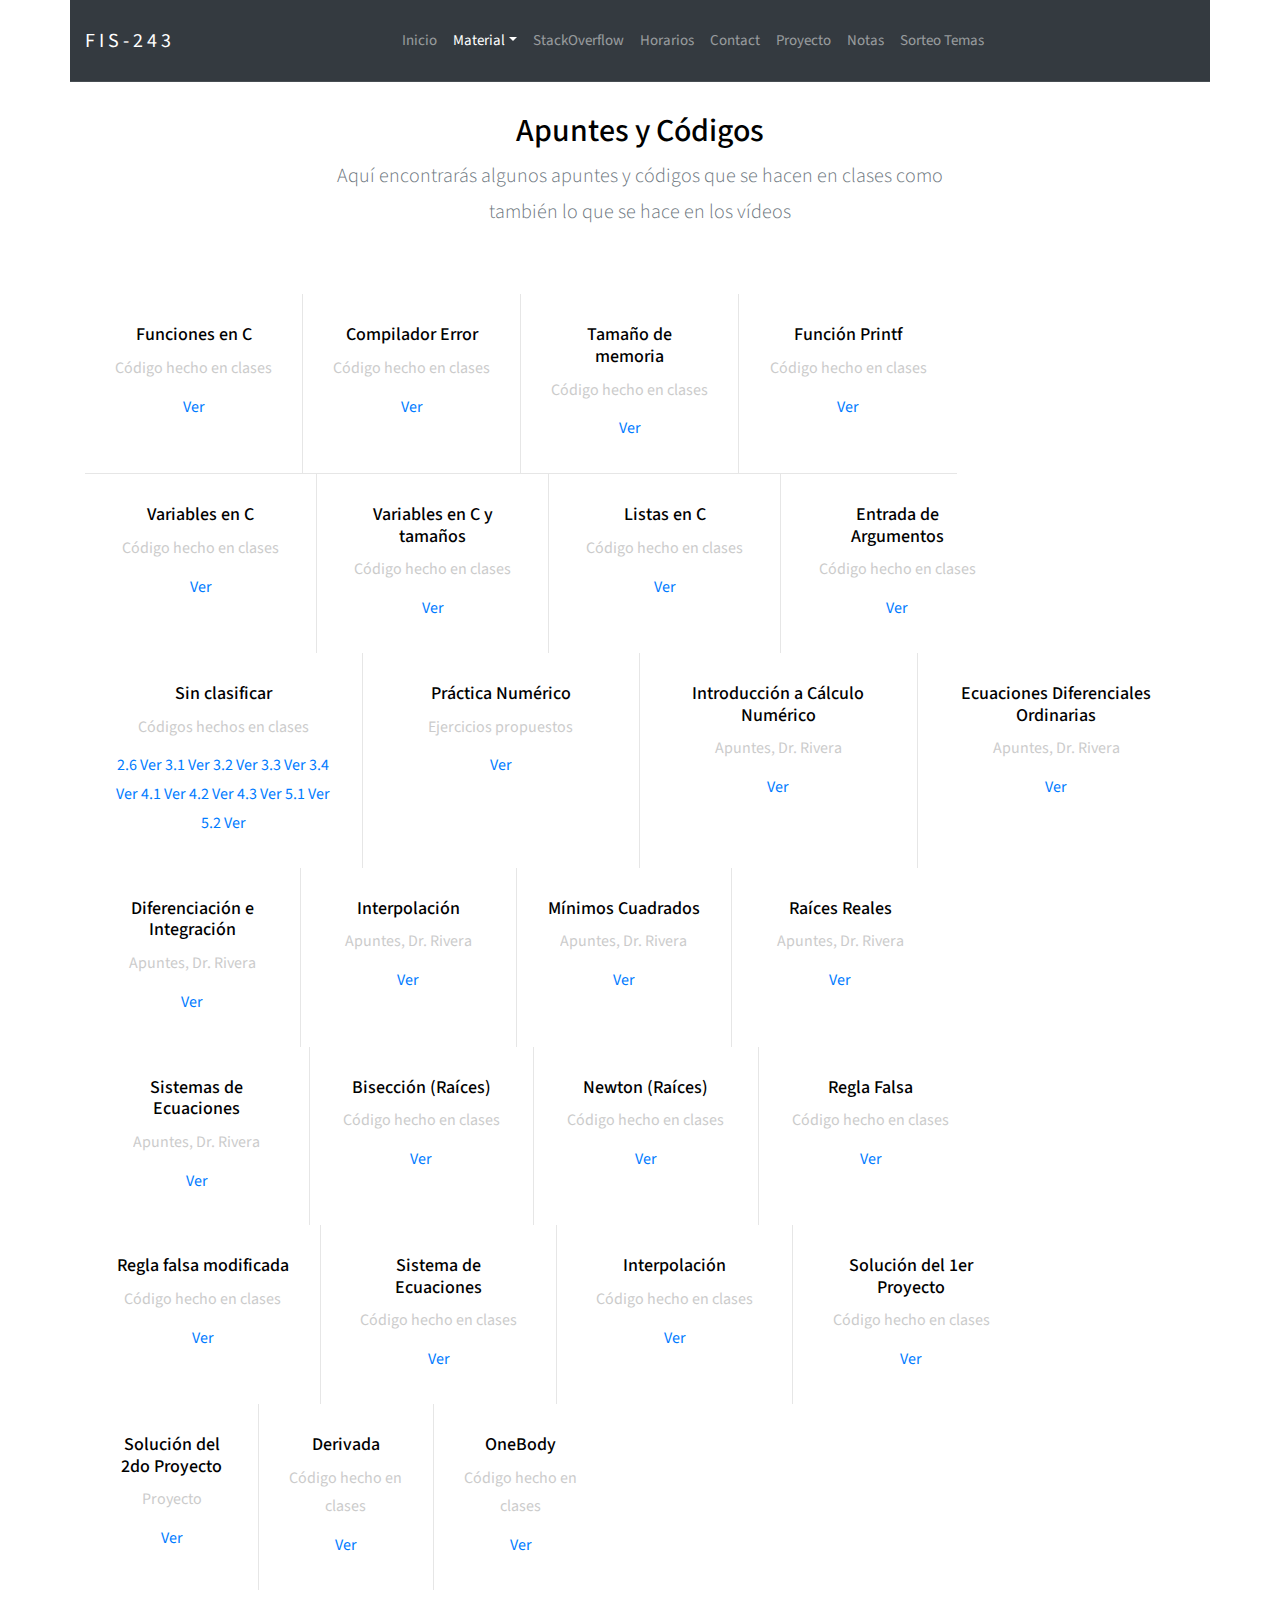
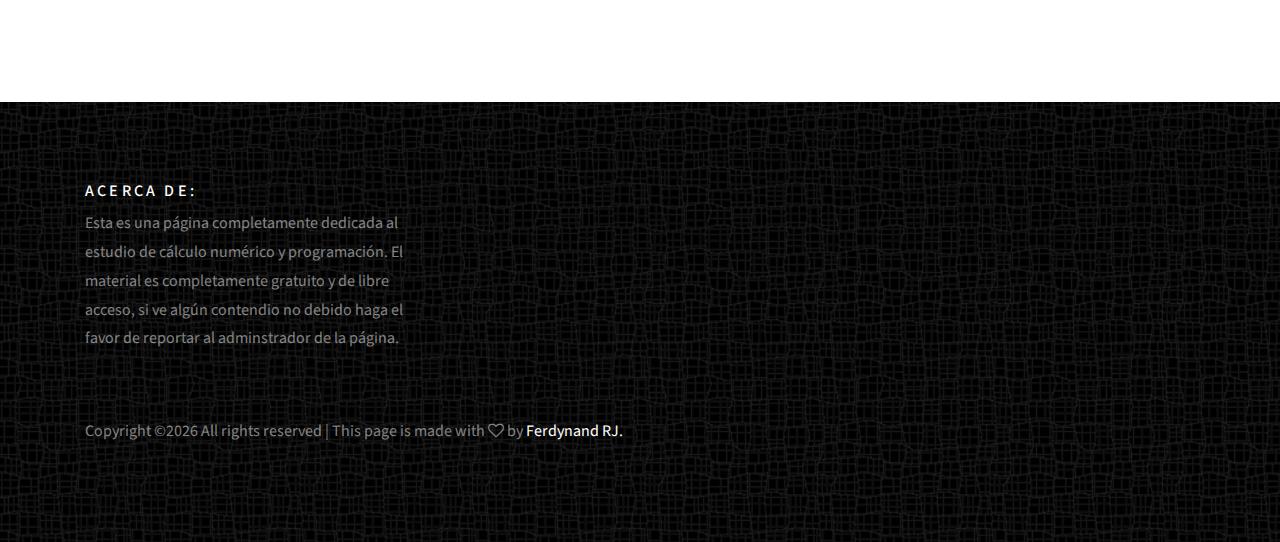
<file: apuntes.html>
<!doctype html>
<html lang="es">
  <head>
    <title>Apuntes</title>
    <meta charset="utf-8">
    <meta name="viewport" content="width=device-width, initial-scale=1, shrink-to-fit=no">

    <link href="https://fonts.googleapis.com/css?family=Source+Sans+Pro:300,400,900" rel="stylesheet">

    <link rel="stylesheet" href="css/bootstrap.css">
    <link rel="stylesheet" href="css/animate.css">
    <link rel="stylesheet" href="css/owl.carousel.min.css">

    <link rel="stylesheet" href="fonts/ionicons/css/ionicons.min.css">
    <link rel="stylesheet" href="fonts/fontawesome/css/font-awesome.min.css">
    <link rel="stylesheet" href="fonts/flaticon/font/flaticon.css">

    <!-- Theme Style -->
    <link rel="stylesheet" href="css/style.css">
  </head>
  <body>
    
    <header role="banner">
     
      <nav class="navbar navbar-expand-md navbar-dark bg-light">
        <div class="container bg-dark">
          <a class="navbar-brand absolute" href="index.html">fis-243</a>
          <button class="navbar-toggler" type="button" data-toggle="collapse" data-target="#navbarsExample05" aria-controls="navbarsExample05" aria-expanded="false" aria-label="Toggle navigation">
            <span class="navbar-toggler-icon"></span>
          </button>

          <div class="collapse navbar-collapse navbar-light" id="navbarsExample05">
            <ul class="navbar-nav mx-auto">
              <li class="nav-item">
                <a class="nav-link" href="index.html">Inicio</a>
              </li>
              <li class="nav-item dropdown">
                <a class="nav-link dropdown-toggle active" href="courses.html" id="dropdown04" data-toggle="dropdown" aria-haspopup="true" aria-expanded="false">Material</a>
                <div class="dropdown-menu" aria-labelledby="dropdown04">
                  <a class="dropdown-item" href="apuntes.html">Apuntes</a>
                  <a class="dropdown-item" href="videos.html">Videos</a>
                </div>

              </li>

              <li class="nav-item dropdown">
                <a class="nav-link" href="http://iau-noc.org.bo/ask/">StackOverflow</a>
              </li>
              <li class="nav-item">
                <a class="nav-link" href="index.html#horarios">Horarios</a>
              </li>
              <li class="nav-item">
                <a class="nav-link" href="contact.html">Contact</a>
              </li>
              <li class="nav-item">
                <a class="nav-link" href="proyecto.html">Proyecto</a>
              </li>
              <li class="nav-item">
                <a class="nav-link" href="notas.html">Notas</a>
              </li>
              <li class="nav-item">
                <a class="nav-link" href="sorteo.html">Sorteo Temas</a>
              </li>
            </ul>            
          </div>
        </div>
      </nav>
    </header>
    <!-- END header -->
    

    <section class="site-section">
      <div class="container">
        <div class="row justify-content-center mb-5">
          <div class="col-md-7 text-center">
            <h2>Apuntes y Códigos</h2>
            <p class="lead">Aquí encontrarás algunos apuntes y códigos que se hacen en clases como también lo que se hace en los vídeos</p>
          </div>
        </div>
        <section class="school-features text-dark d-flex">

          <div class="inner">
            <div class="media d-block feature text-center">
              <div class="media-body">
                <h3 class="mt-0">Funciones en C</h3>
                <p class="instructor-meta">Código hecho en clases</p>
                <a href="https://github.com/Chrisferdynand/numerico-apuntes/blob/master/1.1.c">Ver</a>
              </div>
            </div>

            <div class="media d-block feature text-center">
              <div class="media-body">
                <h3 class="mt-0">Compilador Error</h3>
                <p class="instructor-meta">Código hecho en clases</p>
                <a href="https://github.com/Chrisferdynand/numerico-apuntes/blob/master/1.2.c">Ver</a>
              </div>
            </div>

           <div class="media d-block feature text-center">
              <div class="media-body">
                <h3 class="mt-0">Tamaño de memoria</h3>
                <p class="instructor-meta">Código hecho en clases</p>
                <a href="https://github.com/Chrisferdynand/numerico-apuntes/blob/master/1.3.c">Ver</a>
              </div>
            </div>

            <div class="media d-block feature text-center">
              <div class="media-body">
                <h3 class="mt-0">Función Printf</h3>
                <p class="instructor-meta">Código hecho en clases</p>
                <a href="https://github.com/Chrisferdynand/numerico-apuntes/blob/master/2.1.c">Ver</a>
              </div>
            </div>
          </div>
        </section>

        <section class="school-features text-dark last d-flex">

          <div class="inner">
            <div class="media d-block feature text-center">
              <div class="media-body">
                <h3 class="mt-0">Variables en C</h3>
                <p class="instructor-meta">Código hecho en clases</p>
                <a href="https://github.com/Chrisferdynand/numerico-apuntes/blob/master/2.2.c">Ver</a>
              </div>
            </div>

            <div class="media d-block feature text-center">
              <div class="media-body">
                <h3 class="mt-0">Variables en C y tamaños</h3>
                <p class="instructor-meta">Código hecho en clases</p>
                <a href="https://github.com/Chrisferdynand/numerico-apuntes/blob/master/2.3.c">Ver</a>
              </div>
            </div>

            <div class="media d-block feature text-center">
              <div class="media-body">
                <h3 class="mt-0">Listas en C</h3>
                <p class="instructor-meta">Código hecho en clases</p>
                <a href="https://github.com/Chrisferdynand/numerico-apuntes/blob/master/2.4.c">Ver</a>
              </div>
            </div>


            <div class="media d-block feature text-center">
              <div class="media-body">
                <h3 class="mt-0">Entrada de Argumentos</h3>
                <p class="instructor-meta">Código hecho en clases</p>
                <a href="https://github.com/Chrisferdynand/numerico-apuntes/blob/master/2.5.c">Ver</a>
              </div>
            </div>
          </div>


        </section>
        <section class="school-features text-dark last d-flex">

          <div class="inner">
            <div class="media d-block feature text-center">
              <div class="media-body">
                <h3 class="mt-0">Sin clasificar</h3>
                <p class="instructor-meta">Códigos hechos en clases</p>
                <a href="https://github.com/Chrisferdynand/numerico-apuntes/blob/master/2.6.c">2.6 Ver</a>
                <a href="https://github.com/Chrisferdynand/numerico-apuntes/blob/master/3.1.c">3.1 Ver</a>
                <a href="https://github.com/Chrisferdynand/numerico-apuntes/blob/master/3.2.c">3.2 Ver</a>
                <a href="https://github.com/Chrisferdynand/numerico-apuntes/blob/master/3.3.c">3.3 Ver</a>
                <a href="https://github.com/Chrisferdynand/numerico-apuntes/blob/master/3.4.c">3.4 Ver</a>
                <a href="https://github.com/Chrisferdynand/numerico-apuntes/blob/master/4.1.c">4.1 Ver</a>
                <a href="https://github.com/Chrisferdynand/numerico-apuntes/blob/master/4.2.c">4.2 Ver</a>
                <a href="https://github.com/Chrisferdynand/numerico-apuntes/blob/master/4.3.c">4.3 Ver</a>
                <a href="https://github.com/Chrisferdynand/numerico-apuntes/blob/master/5.1.c">5.1 Ver</a>
                <a href="https://github.com/Chrisferdynand/numerico-apuntes/blob/master/5.2.c">5.2 Ver</a>
              </div>
            </div>
             <div class="media d-block feature text-center">
              <div class="media-body">
                <h3 class="mt-0">Práctica Numérico</h3>
                <p class="instructor-meta">Ejercicios propuestos</p>
                <a href="./tareas/practica-1.pdf">Ver</a>
              </div>
            </div>
          <div class="media d-block feature text-center">
              <div class="media-body">
                <h3 class="mt-0">Introducción a Cálculo Numérico</h3>
                <p class="instructor-meta">Apuntes, Dr. Rivera</p>
                <a href="./tareas/intro.pdf">Ver</a>
              </div>
            </div>
            <div class="media d-block feature text-center">
              <div class="media-body">
                <h3 class="mt-0">Ecuaciones Diferenciales Ordinarias</h3>
                <p class="instructor-meta">Apuntes, Dr. Rivera</p>
                <a href="./tareas/edo.pdf">Ver</a>
              </div>
            </div>
          </div>
        </section>

<section class="school-features text-dark last d-flex">

          <div class="inner">
            <div class="media d-block feature text-center">
              <div class="media-body">
                <h3 class="mt-0">Diferenciación e Integración</h3>
                <p class="instructor-meta">Apuntes, Dr. Rivera</p>
                <a href="./tareas/difint.pdf">Ver</a>
              </div>
            </div>
             <div class="media d-block feature text-center">
              <div class="media-body">
                <h3 class="mt-0">Interpolación</h3>
                <p class="instructor-meta">Apuntes, Dr. Rivera</p>
                <a href="./tareas/interpolacion.pdf">Ver</a>
              </div>
            </div>
             <div class="media d-block feature text-center">
              <div class="media-body">
                <h3 class="mt-0">Mínimos Cuadrados</h3>
                <p class="instructor-meta">Apuntes, Dr. Rivera</p>
                <a href="./tareas/minimoscuadrados.pdf">Ver</a>
              </div>
            </div>
            <div class="media d-block feature text-center">
              <div class="media-body">
                <h3 class="mt-0">Raíces Reales</h3>
                <p class="instructor-meta">Apuntes, Dr. Rivera</p>
                <a href="./tareas/raicesreales.pdf">Ver</a>
              </div>
            </div>
          </div>
        

        </section>
        <section class="school-features text-dark last d-flex">

          <div class="inner">
            <div class="media d-block feature text-center">
              <div class="media-body">
                <h3 class="mt-0">Sistemas de Ecuaciones</h3>
                <p class="instructor-meta">Apuntes, Dr. Rivera</p>
                <a href="./tareas/sistemasecuaciones.pdf">Ver</a>
              </div>
            </div>
            <div class="media d-block feature text-center">
              <div class="media-body">
                <h3 class="mt-0">Bisección (Raíces)</h3>
                <p class="instructor-meta">Código hecho en clases</p>
                <a href="https://github.com/Chrisferdynand/numerico-apuntes/blob/master/bisection.c">Ver</a>
              </div>
            </div>
            <div class="media d-block feature text-center">
              <div class="media-body">
                <h3 class="mt-0">Newton (Raíces)</h3>
                <p class="instructor-meta">Código hecho en clases</p>
                <a href="https://github.com/Chrisferdynand/numerico-apuntes/blob/master/newton.c">Ver</a>
              </div>
            </div>
            <div class="media d-block feature text-center">
              <div class="media-body">
                <h3 class="mt-0">Regla Falsa</h3>
                <p class="instructor-meta">Código hecho en clases</p>
                <a href="https://github.com/Chrisferdynand/numerico-apuntes/blob/master/regulafalsi.c">Ver</a>
              </div>
            </div>
          </div>
        

</section>
         <section class="school-features text-dark last d-flex">

          <div class="inner">
            <div class="media d-block feature text-center">
              <div class="media-body">
                <h3 class="mt-0">Regla falsa modificada</h3>
                <p class="instructor-meta">Código hecho en clases</p>
                <a href="https://github.com/Chrisferdynand/numerico-apuntes/blob/master/regulafalsimod.c">Ver</a>
              </div>
            </div>
            <div class="media d-block feature text-center">
              <div class="media-body">
                <h3 class="mt-0">Sistema de Ecuaciones</h3>
                <p class="instructor-meta">Código hecho en clases</p>
                <a href="https://github.com/Chrisferdynand/numerico-apuntes/blob/master/linsolve.c">Ver</a>
              </div>
            </div>
            <div class="media d-block feature text-center">
              <div class="media-body">
                <h3 class="mt-0">Interpolación</h3>
                <p class="instructor-meta">Código hecho en clases</p>
                <a href="https://github.com/Chrisferdynand/numerico-apuntes/blob/master/interpol.c">Ver</a>
              </div>
            </div>
            <div class="media d-block feature text-center">
              <div class="media-body">
                <h3 class="mt-0">Solución del 1er Proyecto</h3>
                <p class="instructor-meta">Código hecho en clases</p>
                <a href="https://github.com/Chrisferdynand/numerico-apuntes/blob/master/gcdmat.c">Ver</a>
              </div>
            </div>
            
          </div>
        

</section>
 <section class="school-features text-dark last d-flex">

          <div class="inner">
            <div class="media d-block feature text-center">
              <div class="media-body">
                <h3 class="mt-0">Solución del 2do Proyecto</h3>
                <p class="instructor-meta">Proyecto</p>
                <a href="https://github.com/Chrisferdynand/numerico-apuntes/blob/master/natspline.c">Ver</a>
              </div>
            </div>
            <div class="media d-block feature text-center">
              <div class="media-body">
                <h3 class="mt-0">Derivada</h3>
                <p class="instructor-meta">Código hecho en clases</p>
                <a href="https://github.com/Chrisferdynand/numerico-apuntes/blob/master/deriv.c">Ver</a>
              </div>
            </div>
            <div class="media d-block feature text-center">
              <div class="media-body">
                <h3 class="mt-0">OneBody</h3>
                <p class="instructor-meta">Código hecho en clases</p>
                <a href="https://github.com/Chrisferdynand/numerico-apuntes/blob/master/onebody.c">Ver</a>
              </div>
            </div>
            
            
          </div>
        

</section>

      </div>
    </section>
    <!-- END section -->

    


    
  
    <footer class="site-footer" style="background-image: url(images/big_image_3.jpg);">
      <div class="container">
        <div class="row mb-5">
          <div class="col-md-4">
            <h3>Acerca de:</h3>
            <p>Esta es una página completamente dedicada al estudio de cálculo numérico y programación. El material es completamente gratuito y de libre acceso, si ve algún contendio no debido haga el favor de reportar al adminstrador de la página.</p>
          </div>
        </div>
        <div class="row">
          <div class="col-md-12">
            <p><!-- Link back to Colorlib can't be removed. Template is licensed under CC BY 3.0. -->
Copyright &copy;<script>document.write(new Date().getFullYear());</script> All rights reserved | This page is made with <i class="fa fa-heart-o" aria-hidden="true"></i> by <a href="https://www.facebook.com/christopher.mystifikator" target="_blank">Ferdynand RJ.</a>
<!-- Link back to Colorlib can't be removed. Template is licensed under CC BY 3.0. --></p>
          </div>
        </div>
      </div>
    </footer>
    <!-- END footer -->
    
    <!-- loader -->
    <div id="loader" class="show fullscreen"><svg class="circular" width="48px" height="48px"><circle class="path-bg" cx="24" cy="24" r="22" fill="none" stroke-width="4" stroke="#eeeeee"/><circle class="path" cx="24" cy="24" r="22" fill="none" stroke-width="4" stroke-miterlimit="10" stroke="#f4b214"/></svg></div>

    <script src="js/jquery-3.2.1.min.js"></script>
    <script src="js/jquery-migrate-3.0.0.js"></script>
    <script src="js/popper.min.js"></script>
    <script src="js/bootstrap.min.js"></script>
    <script src="js/owl.carousel.min.js"></script>
    <script src="js/jquery.waypoints.min.js"></script>
    <script src="js/jquery.stellar.min.js"></script>

    
    <script src="js/main.js"></script>
  </body>
</html>
</file>
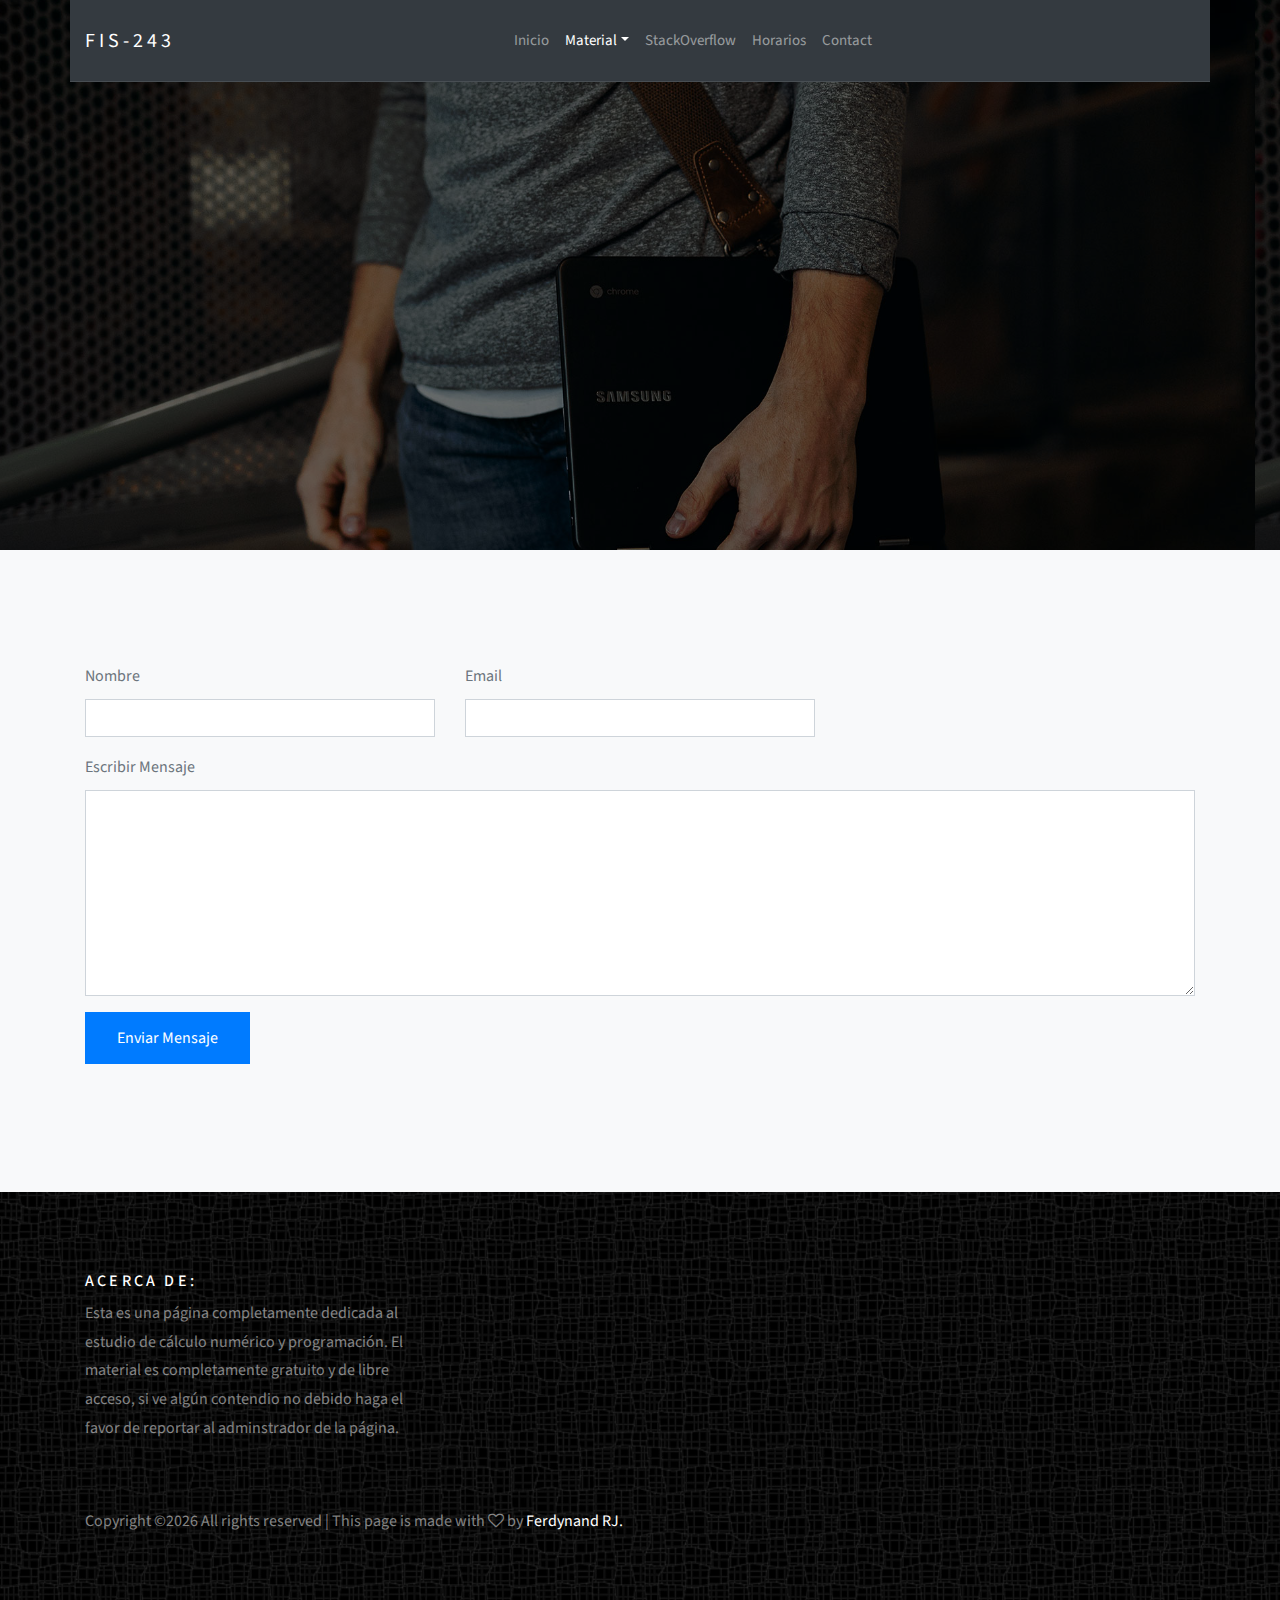
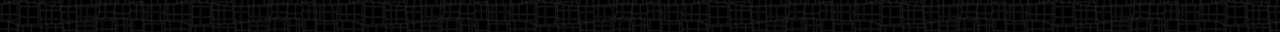
<file: contact.html>
<!doctype html>
<html lang="es">
  <head>
    <title>Contacto</title>
    <meta charset="utf-8">
    <meta name="viewport" content="width=device-width, initial-scale=1, shrink-to-fit=no">

    <link href="https://fonts.googleapis.com/css?family=Source+Sans+Pro:300,400,900" rel="stylesheet">

    <link rel="stylesheet" href="css/bootstrap.css">
    <link rel="stylesheet" href="css/animate.css">
    <link rel="stylesheet" href="css/owl.carousel.min.css">

    <link rel="stylesheet" href="fonts/ionicons/css/ionicons.min.css">
    <link rel="stylesheet" href="fonts/fontawesome/css/font-awesome.min.css">
    <link rel="stylesheet" href="fonts/flaticon/font/flaticon.css">

    <!-- Theme Style -->
    <link rel="stylesheet" href="css/style.css">
  </head>
  <body>
    
    <header role="banner">
     
      <nav class="navbar navbar-expand-md navbar-dark bg-light">
        <div class="container bg-dark">
          <a class="navbar-brand absolute" href="index.html">fis-243</a>
          <button class="navbar-toggler" type="button" data-toggle="collapse" data-target="#navbarsExample05" aria-controls="navbarsExample05" aria-expanded="false" aria-label="Toggle navigation">
            <span class="navbar-toggler-icon"></span>
          </button>

          <div class="collapse navbar-collapse navbar-light" id="navbarsExample05">
            <ul class="navbar-nav mx-auto">
              <li class="nav-item">
                <a class="nav-link" href="index.html">Inicio</a>
              </li>
              <li class="nav-item dropdown">
                <a class="nav-link dropdown-toggle active" href="courses.html" id="dropdown04" data-toggle="dropdown" aria-haspopup="true" aria-expanded="false">Material</a>
                <div class="dropdown-menu" aria-labelledby="dropdown04">
                  <a class="dropdown-item" href="apuntes.html">Apuntes</a>
                  <a class="dropdown-item" href="videos.html">Videos</a>
                </div>

              </li>

              <li class="nav-item dropdown">
                <a class="nav-link" href="http://iau-noc.org.bo/ask/">StackOverflow</a>
              </li>
              <li class="nav-item">
                <a class="nav-link" href="index.html#horarios">Horarios</a>
              </li>
              <li class="nav-item">
                <a class="nav-link" href="contact.html">Contact</a>
              </li>
            </ul>            
          </div>
        </div>
      </nav>
    </header>
    <!-- END header -->

    <section class="site-hero site-hero-innerpage overlay" data-stellar-background-ratio="0.5" style="background-image: url(images/big_image_1.jpg);">
      <div class="container">
        <div class="row align-items-center site-hero-inner justify-content-center">
          <div class="col-md-8 text-center">

            <div class="mb-5 element-animate">
              <h1>Contacto</h1>
            </div>
          </div>
        </div>
      </div>
    </section>
    <!-- END section -->


    <section class="site-section bg-light">
      <div class="container">
        <div class="row">
          <div class="col-md-12">
            <form action="http://localhost:8080/numerico/enviar.php" method="post">
                  <div class="row">
                    <div class="col-md-4 form-group">
                      <label for="name">Nombre</label>
                      <input type="text" id="name" name="nombre" class="form-control" required>
                    </div>
                    <div class="col-md-4 form-group">
                      <label for="email">Email</label>
                      <input type="email" id="email" name="correo" class="form-control" required>
                    </div>
                  </div>
                  <div class="row">
                    <div class="col-md-12 form-group">
                      <label for="message">Escribir Mensaje</label>
                      <textarea name="message" id="message" class="form-control " cols="30" rows="8" required></textarea>
                    </div>
                  </div>
                  <div class="row">
                    <div class="col-md-6 form-group">
                      <input type="submit" value="Enviar Mensaje" class="btn btn-primary">
                    </div>
                  </div>
                </form>
          </div>
        </div>
      </div>
    </section>
    <!-- END section -->
    
   <footer class="site-footer" style="background-image: url(images/big_image_3.jpg);">
      <div class="container">
        <div class="row mb-5">
          <div class="col-md-4">
            <h3>Acerca de:</h3>
            <p>Esta es una página completamente dedicada al estudio de cálculo numérico y programación. El material es completamente gratuito y de libre acceso, si ve algún contendio no debido haga el favor de reportar al adminstrador de la página.</p>
          </div>
        </div>
        <div class="row">
          <div class="col-md-12">
            <p><!-- Link back to Colorlib can't be removed. Template is licensed under CC BY 3.0. -->
Copyright &copy;<script>document.write(new Date().getFullYear());</script> All rights reserved | This page is made with <i class="fa fa-heart-o" aria-hidden="true"></i> by <a href="https://www.facebook.com/christopher.mystifikator" target="_blank">Ferdynand RJ.</a>
<!-- Link back to Colorlib can't be removed. Template is licensed under CC BY 3.0. --></p>
          </div>
        </div>
      </div>
    </footer>
    <!-- END footer -->
    
    <!-- loader -->
    <div id="loader" class="show fullscreen"><svg class="circular" width="48px" height="48px"><circle class="path-bg" cx="24" cy="24" r="22" fill="none" stroke-width="4" stroke="#eeeeee"/><circle class="path" cx="24" cy="24" r="22" fill="none" stroke-width="4" stroke-miterlimit="10" stroke="#f4b214"/></svg></div>

    <script src="js/jquery-3.2.1.min.js"></script>
    <script src="js/jquery-migrate-3.0.0.js"></script>
    <script src="js/popper.min.js"></script>
    <script src="js/bootstrap.min.js"></script>
    <script src="js/owl.carousel.min.js"></script>
    <script src="js/jquery.waypoints.min.js"></script>
    <script src="js/jquery.stellar.min.js"></script>

    
    <script src="js/main.js"></script>
  </body>
</html>
</file>
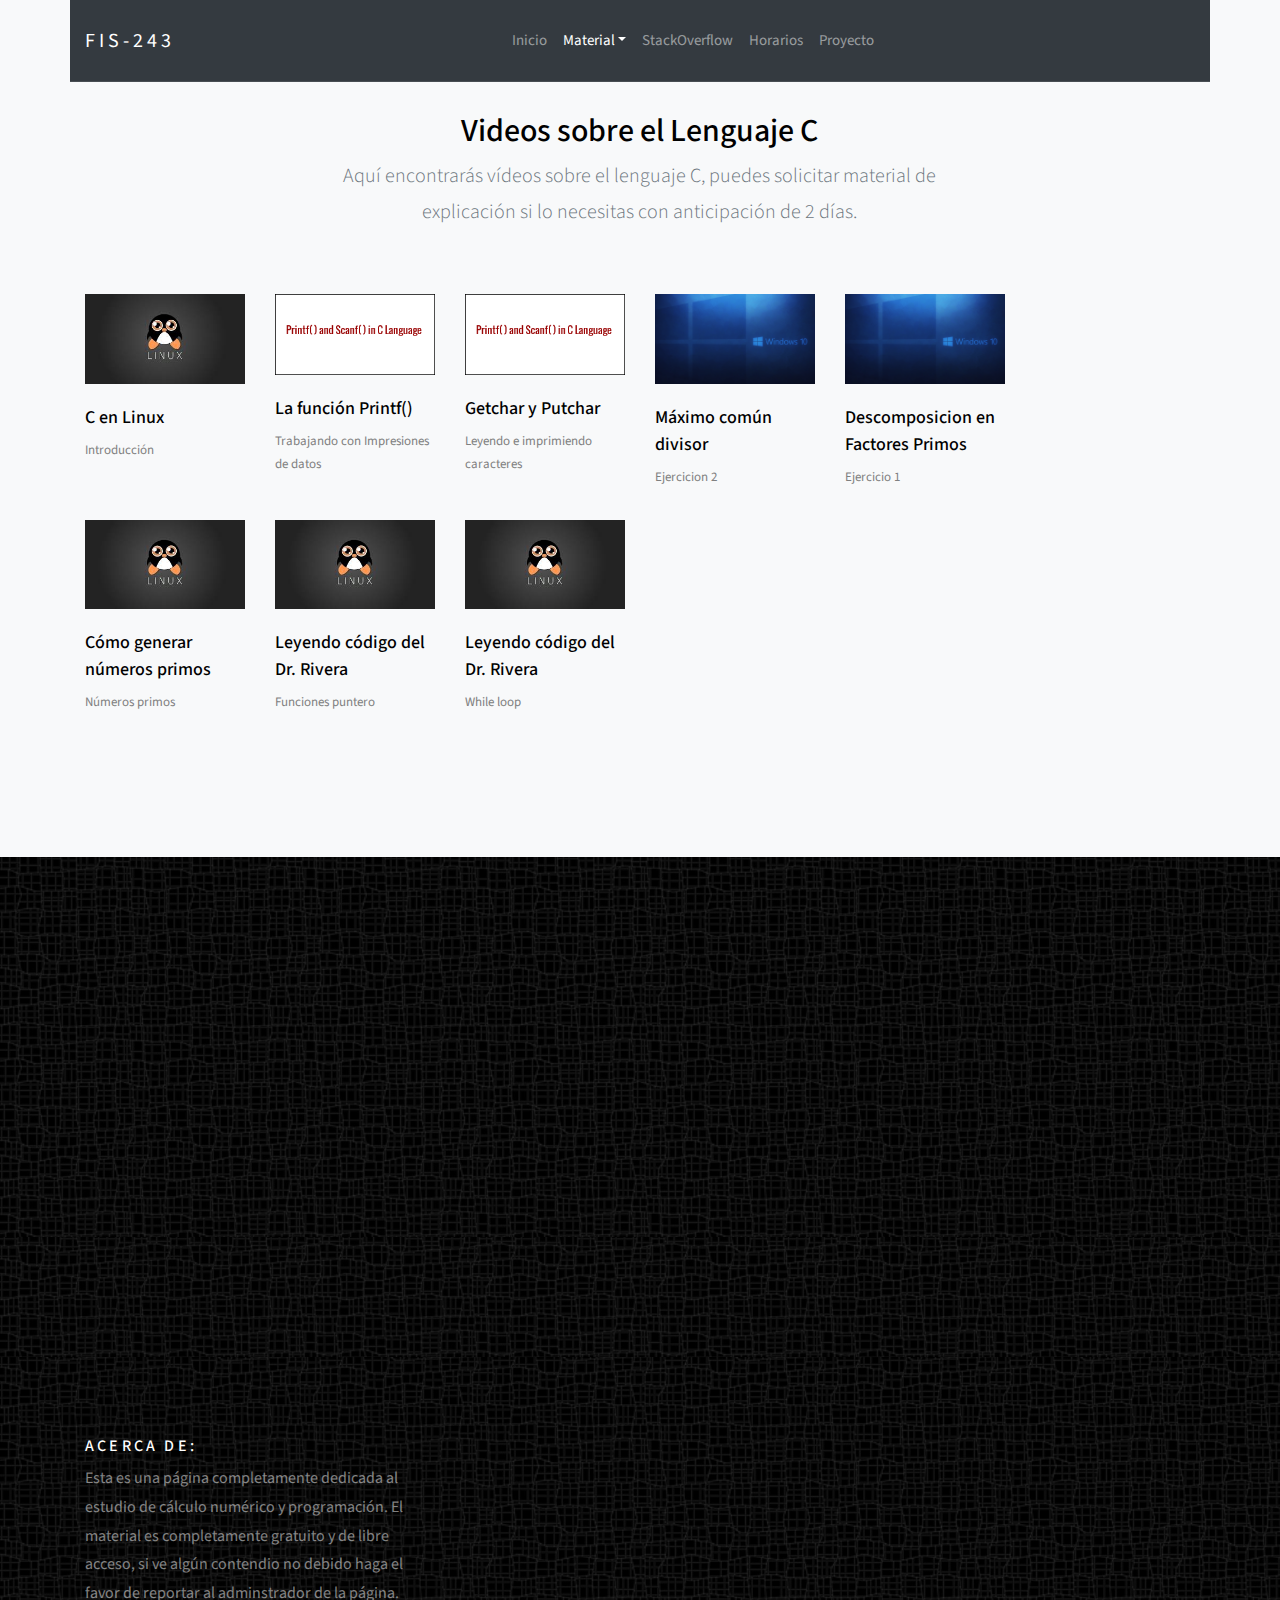
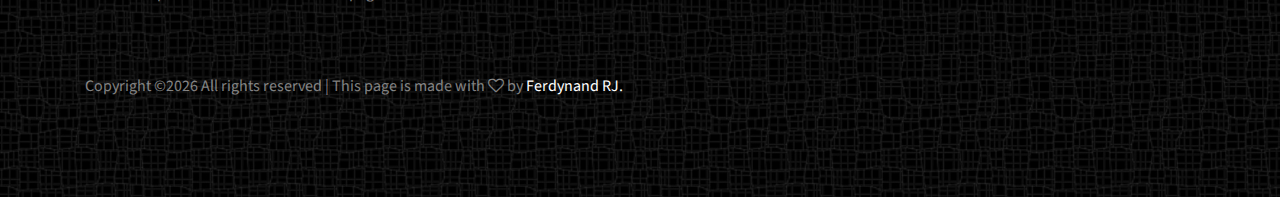
<file: videos.html>
<!doctype html>
<html lang="en">
  <head>
    <title>Videos</title>
    <meta charset="utf-8">
    <meta name="viewport" content="width=device-width, initial-scale=1, shrink-to-fit=no">

    <link href="https://fonts.googleapis.com/css?family=Source+Sans+Pro:300,400,900" rel="stylesheet">

    <link rel="stylesheet" href="css/bootstrap.css">
    <link rel="stylesheet" href="css/animate.css">
    <link rel="stylesheet" href="css/owl.carousel.min.css">

    <link rel="stylesheet" href="fonts/ionicons/css/ionicons.min.css">
    <link rel="stylesheet" href="fonts/fontawesome/css/font-awesome.min.css">
    <link rel="stylesheet" href="fonts/flaticon/font/flaticon.css">

    <!-- Theme Style -->
    <link rel="stylesheet" href="css/style.css">
  </head>
  <body>
    
    <header role="banner">
     
      <nav class="navbar navbar-expand-md navbar-dark bg-light">
        <div class="container bg-dark">
          <a class="navbar-brand absolute" href="index.html">fis-243</a>
          <button class="navbar-toggler" type="button" data-toggle="collapse" data-target="#navbarsExample05" aria-controls="navbarsExample05" aria-expanded="false" aria-label="Toggle navigation">
            <span class="navbar-toggler-icon"></span>
          </button>

          <div class="collapse navbar-collapse navbar-light" id="navbarsExample05">
            <ul class="navbar-nav mx-auto">
              <li class="nav-item">
                <a class="nav-link" href="index.html">Inicio</a>
              </li>
              <li class="nav-item dropdown">
                <a class="nav-link dropdown-toggle active" href="courses.html" id="dropdown04" data-toggle="dropdown" aria-haspopup="true" aria-expanded="false">Material</a>
                <div class="dropdown-menu" aria-labelledby="dropdown04">
                  <a class="dropdown-item" href="apuntes.html">Apuntes</a>
                  <a class="dropdown-item" href="videos.html">Videos</a>
                </div>

              </li>

              <li class="nav-item dropdown">
                <a class="nav-link" href="http://localhost:8080/ask/">StackOverflow</a>
              </li>
              <li class="nav-item">
                <a class="nav-link" href="index.html#horarios">Horarios</a>
              </li>
              <li class="nav-item">
                <a class="nav-link" href="proyecto.html">Proyecto</a>
              </li>
            </ul>            
          </div>
        </div>
      </nav>
    </header>
    <!-- END header -->

     
    <!-- END section -->


    <section class="site-section bg-light">
      <div class="container">
        <div class="row justify-content-center mb-5">
          <div class="col-md-7 text-center">
            <h2>Videos sobre el Lenguaje C</h2>
            <p class="lead">Aquí encontrarás vídeos sobre el lenguaje C, puedes solicitar material de explicación si lo necesitas con anticipación de 2 días.</p>
          </div>
        </div>

       
        <div class="row top-course">
          <div class="col-lg-2 col-md-4 col-sm-6 col-12">
            <a href="./video/ubuntu.mp4" class="course" target="_blank">
              <img src="images/linux.jpeg" alt="Image placeholder">
              <h2>C en Linux</h2>
              <p>Introducción</p>
            </a>
          </div>
          <div class="col-lg-2 col-md-4 col-sm-6 col-12">
            <a href="./video/printf.mp4" class="course" target="_blank">
              <img src="images/printf.png" alt="Image placeholder">
              <h2>La función Printf()</h2>
              <p>Trabajando con Impresiones de datos</p>
            </a>
          </div>
          <div class="col-lg-2 col-md-4 col-sm-6 col-12">
            <a href="./video/getchar_putchar.mp4" class="course" target="_blank">
              <img src="images/printf.png" alt="Image placeholder">
              <h2>Getchar y Putchar</h2>
              <p>Leyendo e imprimiendo caracteres</p>
            </a>
          </div>
          <div class="col-lg-2 col-md-4 col-sm-6 col-12">
            <a href="./video/mcd.mp4" class="course" target="_blank">
              <img src="images/windows.jpg" alt="Image placeholder">
              <h2>Máximo común divisor</h2>
              <p>Ejercicion 2</p>
            </a>
          </div>
          <div class="col-lg-2 col-md-4 col-sm-6 col-12">
            <a href="./video/descomposicion.mp4" class="course" target="_blank">
              <img src="images/windows.jpg" alt="Image placeholder">
              <h2>Descomposicion en Factores Primos</h2>
              <p>Ejercicio 1</p>
            </a>
          </div>     
          
        </div>
          <div class="row top-course">
          <div class="col-lg-2 col-md-4 col-sm-6 col-12">
            <a href="./video/generar-primos.mp4" class="course" target="_blank">
              <img src="images/linux.jpeg" alt="Image placeholder">
              <h2>Cómo generar números primos</h2>
              <p>Números primos</p>
            </a>
          </div>
            <div class="col-lg-2 col-md-4 col-sm-6 col-12">
            <a href="./video/funcion-rivera.mp4" class="course" target="_blank">
              <img src="images/linux.jpeg" alt="Image placeholder">
              <h2>Leyendo código del Dr. Rivera</h2>
              <p>Funciones puntero</p>
            </a>
          </div>
          <div class="col-lg-2 col-md-4 col-sm-6 col-12">
            <a href="./video/while-rivera.mp4" class="course" target="_blank">
              <img src="images/linux.jpeg" alt="Image placeholder">
              <h2>Leyendo código del Dr. Rivera</h2>
              <p>While loop</p>
            </a>
          </div>
          
          
        </div>
        <!-- END row -->

        
        
        <!-- END row -->
      </div>
    </section>
    <!-- END section -->

    <!-- END section -->

    <section class="section-cover" data-stellar-background-ratio="0.5" style="background-image: url(images/big_image_3.jpg);">
      <div class="container">
        <div class="row justify-content-center align-items-center intro">
          <div class="col-md-7 text-center element-animate">
            <h2>Motivación en Aprender a Programar</h2>
            <p class="lead mb-5">Aquí encontrarás vídeos muy interesantes que te motiviaran a seguir en el estudio de la programación</p>
            <p><a href="#" class="btn btn-primary">Ver Vídeos</a></p>
          </div>
        </div>
      </div>
    </section>
    <!-- END section -->


    
  
    <footer class="site-footer" style="background-image: url(images/big_image_3.jpg);">
      <div class="container">
        <div class="row mb-5">
          <div class="col-md-4">
            <h3>Acerca de:</h3>
            <p>Esta es una página completamente dedicada al estudio de cálculo numérico y programación. El material es completamente gratuito y de libre acceso, si ve algún contendio no debido haga el favor de reportar al adminstrador de la página.</p>
          </div>
        </div>
        <div class="row">
          <div class="col-md-12">
            <p><!-- Link back to Colorlib can't be removed. Template is licensed under CC BY 3.0. -->
Copyright &copy;<script>document.write(new Date().getFullYear());</script> All rights reserved | This page is made with <i class="fa fa-heart-o" aria-hidden="true"></i> by <a href="https://www.facebook.com/christopher.mystifikator" target="_blank">Ferdynand RJ.</a>
<!-- Link back to Colorlib can't be removed. Template is licensed under CC BY 3.0. --></p>
          </div>
        </div>
      </div>
    </footer>
    <!-- END footer -->
    
    <!-- loader -->
    <div id="loader" class="show fullscreen"><svg class="circular" width="48px" height="48px"><circle class="path-bg" cx="24" cy="24" r="22" fill="none" stroke-width="4" stroke="#eeeeee"/><circle class="path" cx="24" cy="24" r="22" fill="none" stroke-width="4" stroke-miterlimit="10" stroke="#f4b214"/></svg></div>

    <script src="js/jquery-3.2.1.min.js"></script>
    <script src="js/jquery-migrate-3.0.0.js"></script>
    <script src="js/popper.min.js"></script>
    <script src="js/bootstrap.min.js"></script>
    <script src="js/owl.carousel.min.js"></script>
    <script src="js/jquery.waypoints.min.js"></script>
    <script src="js/jquery.stellar.min.js"></script>

    
    <script src="js/main.js"></script>
  </body>
</html>
</file>
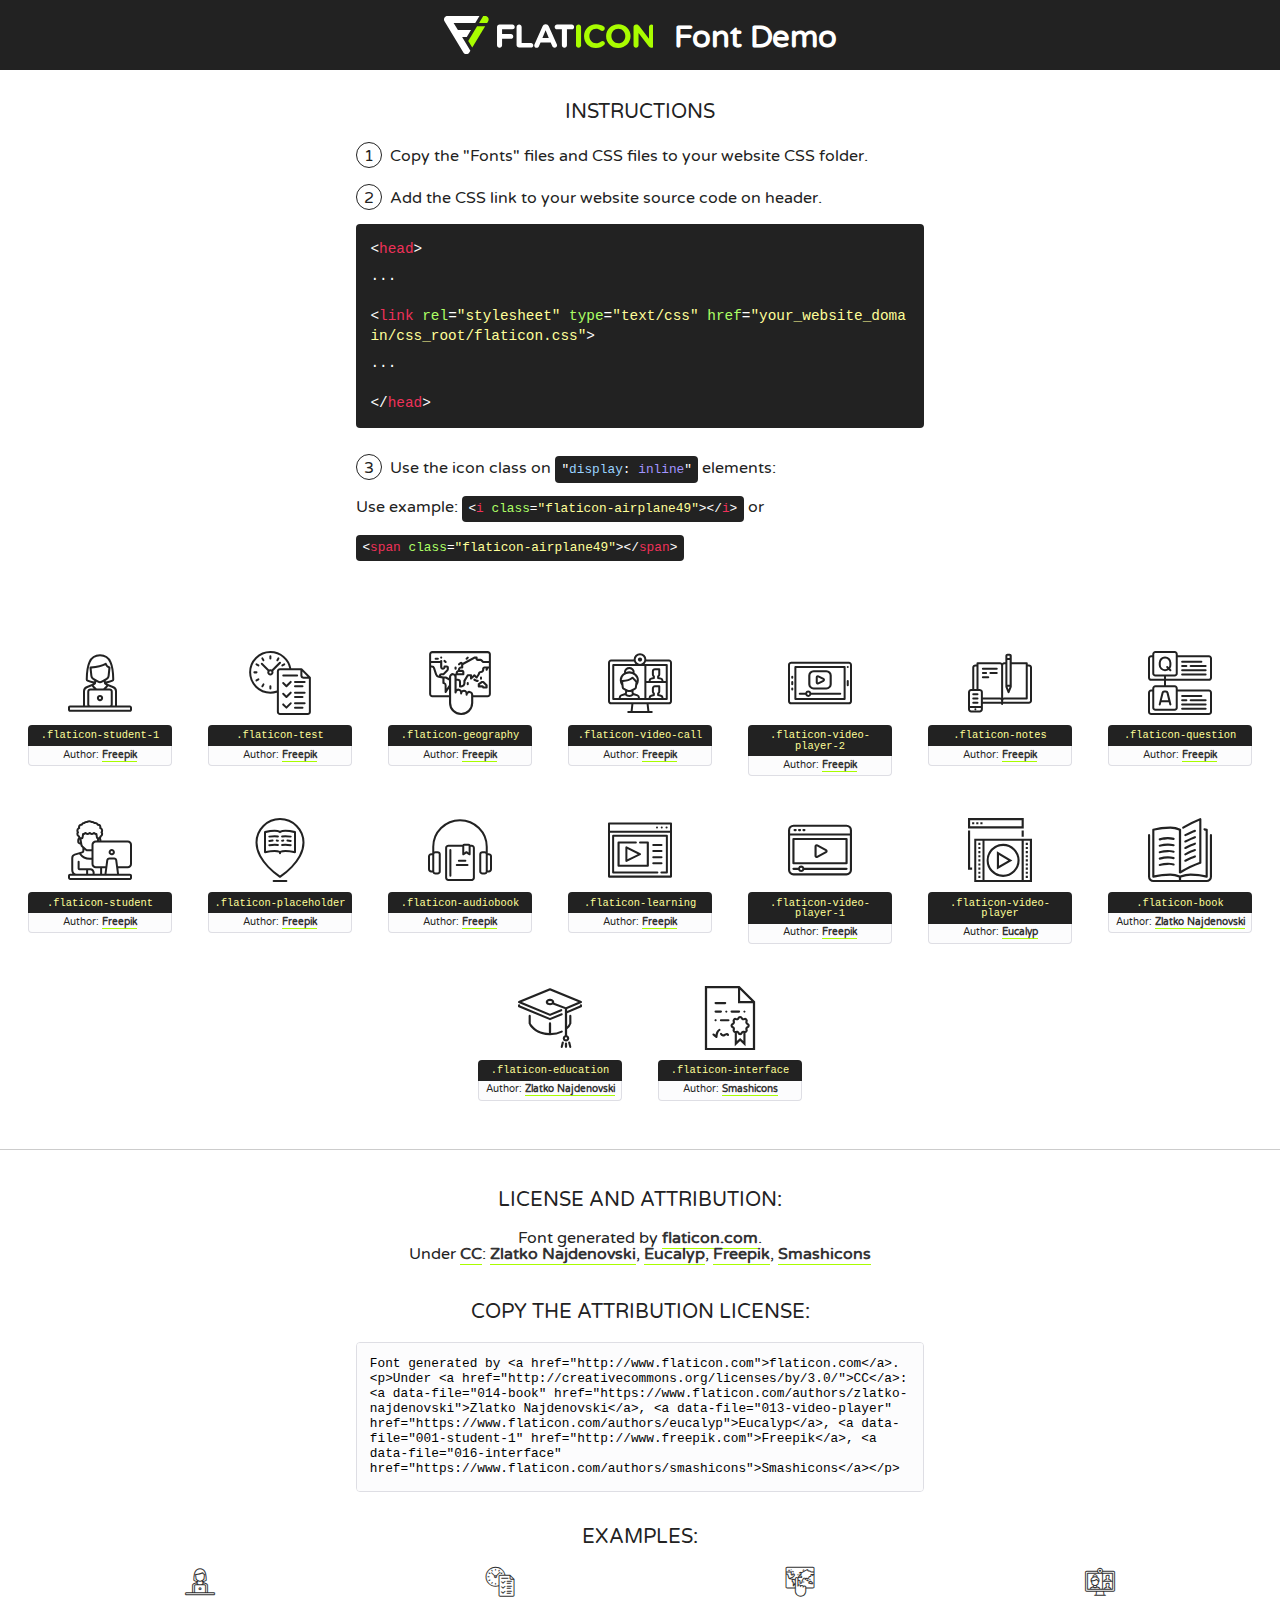
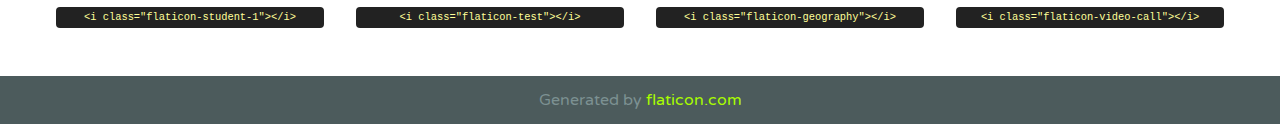
<file: fonts/flaticon/font/flaticon.html>
<!DOCTYPE html>
<!--
  Flaticon icon font: Flaticon
  Creation date: 05/04/2018 23:22
-->
<html>
<!DOCTYPE html>
<html>

<head>
    <title>Flaticon WebFont</title>
    <link href="http://fonts.googleapis.com/css?family=Varela+Round" rel="stylesheet" type="text/css" />
    <link rel="stylesheet" type="text/css" href="flaticon.css">
    <meta charset="UTF-8">
    <style>
    html, body, div, span, applet, object, iframe,
    h1, h2, h3, h4, h5, h6, p, blockquote, pre,
    a, abbr, acronym, address, big, cite, code,
    del, dfn, em, img, ins, kbd, q, s, samp,
    small, strike, strong, sub, sup, tt, var,
    b, u, i, center,
    dl, dt, dd, ol, ul, li,
    fieldset, form, label, legend,
    table, caption, tbody, tfoot, thead, tr, th, td,
    article, aside, canvas, details, embed, 
    figure, figcaption, footer, header, hgroup, 
    menu, nav, output, ruby, section, summary,
    time, mark, audio, video {
        margin: 0;
        padding: 0;
        border: 0;
        font-size: 100%;
        font: inherit;
        vertical-align: baseline;
    }
    /* HTML5 display-role reset for older browsers */
    article, aside, details, figcaption, figure, 
    footer, header, hgroup, menu, nav, section {
        display: block;
    }
    body {
        line-height: 1;
    }
    ol, ul {
        list-style: none;
    }
    blockquote, q {
        quotes: none;
    }
    blockquote:before, blockquote:after,
    q:before, q:after {
        content: '';
        content: none;
    }
    table {
        border-collapse: collapse;
        border-spacing: 0;
    }
    body {
        font-family: 'Varela Round', Helvetica, Arial, sans-serif;
        font-size: 16px;
        color: #222;
    }
    a {
        color: #333;
        border-bottom: 1px solid #a9fd00;
        font-weight: bold;
        text-decoration: none;
    }
    * {
        -moz-box-sizing: border-box;
        -webkit-box-sizing: border-box;
        box-sizing: border-box;
        margin: 0;
        padding: 0;
    }
    [class^="flaticon-"]:before, [class*=" flaticon-"]:before, [class^="flaticon-"]:after, [class*=" flaticon-"]:after {
        font-family: Flaticon;
        font-size: 30px;
        font-style: normal;
        margin-left: 20px;
        color: #333;
    }
    .wrapper {
        max-width: 600px;
        margin: auto;
        padding: 0 1em;
    }
    .title {
        font-size: 1.25em;
        text-align: center;
        margin-bottom: 1em;
        text-transform: uppercase;
    }
    header {
        text-align: center;
        background-color: #222;
        color: #fff;
        padding: 1em;
    }
    header .logo {
        width: 210px;
        height: 38px;
        display: inline-block;
        vertical-align: middle;
        margin-right: 1em;
        border: none;
    }
    header strong {
        font-size: 1.95em;
        font-weight: bold;
        vertical-align: middle;
        margin-top: 5px;
        display: inline-block;
    }
    .demo {
        margin: 2em auto;
        line-height: 1.25em;
    }
    .demo ul li {
        margin-bottom: 1em;
    }
    .demo ul li .num {
        color: #222;
        border-radius: 20px;
        display: inline-block;
        width: 26px;
        padding: 3px;
        height: 26px;
        text-align: center;
        margin-right: 0.5em;
        border: 1px solid #222;
    }
    .demo ul li code {
        background-color: #222;
        border-radius: 4px;
        padding: 0.25em 0.5em;
        display: inline-block;
        color: #fff;
        font-family: Consolas,Monaco,Lucida Console,Liberation Mono,DejaVu Sans Mono,Bitstream Vera Sans Mono,Courier New, monospace;
        font-weight: lighter;
        margin-top: 1em;
        font-size: 0.8em;
        word-break: break-all;
    }
    .demo ul li code.big {
        padding: 1em;
        font-size: 0.9em;
    }
    .demo ul li code .red {
        color: #EF3159;
    }
    .demo ul li code .green {
        color: #ACFF65;
    }
    .demo ul li code .yellow {
        color: #FFFF99;
    }
    .demo ul li code .blue {
        color: #99D3FF;
    }
    .demo ul li code .purple {
        color: #A295FF;
    }
    .demo ul li code .dots {
        margin-top: 0.5em;
        display: block;
    }
    #glyphs {
        border-bottom: 1px solid #ccc;
        padding: 2em 0;
        text-align: center;
    }
    .glyph {
        display: inline-block;
        width: 9em;
        margin: 1em;
        text-align: center;
        vertical-align: top;
        background: #FFF;
    }
    .glyph .glyph-icon {
        padding: 10px;
        display: block;
        font-family:"Flaticon";
        font-size: 64px;
        line-height: 1;
    }
    .glyph .glyph-icon:before {
        font-size: 64px;
        color: #222;
        margin-left: 0;
    }
    .class-name {
        font-size: 0.65em;
        background-color: #222;
        color: #fff;
        border-radius: 4px 4px 0 0;
        padding: 0.5em;
        color: #FFFF99;
        font-family: Consolas,Monaco,Lucida Console,Liberation Mono,DejaVu Sans Mono,Bitstream Vera Sans Mono,Courier New, monospace;
    }
    .author-name {
        font-size: 0.6em;
        background-color: #fcfcfd;
        border: 1px solid #DEDEE4;
        border-top: 0;
        border-radius: 0 0 4px 4px;
        padding: 0.5em;
    }
    .class-name:last-child {
        font-size: 10px;
        color:#888;
    }
    .class-name:last-child a {
        font-size: 10px;
        color:#555;
    }
    .class-name:last-child a:hover {
        color:#a9fd00;
    }
    .glyph > input {
        display: block;
        width: 100px;
        margin: 5px auto;
        text-align: center;
        font-size: 12px;
        cursor: text;
    }
    .glyph > input.icon-input {
        font-family:"Flaticon";
        font-size: 16px;
        margin-bottom: 10px;
    }
    .attribution .title {
        margin-top: 2em;
    }
    .attribution textarea {
        background-color: #fcfcfd;
        padding: 1em;
        border: none;
        box-shadow: none;
        border: 1px solid #DEDEE4;
        border-radius: 4px;
        resize: none;
        width: 100%;
        height: 150px;
        font-size: 0.8em;
        font-family: Consolas,Monaco,Lucida Console,Liberation Mono,DejaVu Sans Mono,Bitstream Vera Sans Mono,Courier New, monospace;
        -webkit-appearance: none;
    }
    .iconsuse {
        margin: 2em auto;
        text-align: center;
        max-width: 1200px;
    }
    .iconsuse:after {
        content: '';
        display: table;
        clear: both;
    }
    .iconsuse .image {
        float: left;
        width: 25%;
        padding: 0 1em;
    }
    .iconsuse .image p {
        margin-bottom: 1em;
    }
    .iconsuse .image span {
        display: block;
        font-size: 0.65em;
        background-color: #222;
        color: #fff;
        border-radius: 4px;
        padding: 0.5em;
        color: #FFFF99;
        margin-top: 1em;
        font-family: Consolas,Monaco,Lucida Console,Liberation Mono,DejaVu Sans Mono,Bitstream Vera Sans Mono,Courier New, monospace;
    }
    #footer {
        text-align: center;
        background-color: #4C5B5C;
        color: #7c9192;
        padding: 1em;
    }
    #footer a {
        border: none;
        color: #a9fd00;
        font-weight: normal;
    }
    @media (max-width: 960px) {
        .iconsuse .image {
            width: 50%;
        }
    }
    @media (max-width: 560px) {
        .iconsuse .image {
            width: 100%;
        }
    }
    </style>
</head>

<body class="characters-off">

    <header>
        <a href="http://www.flaticon.com" target="_blank" class="logo">
            <svg version="1.1" xmlns="http://www.w3.org/2000/svg" xmlns:xlink="http://www.w3.org/1999/xlink" xmlns:a="http://ns.adobe.com/AdobeSVGViewerExtensions/3.0/" viewBox="0 0 560.875 102.036" enable-background="new 0 0 560.875 102.036" xml:space="preserve">
                <defs>
                </defs>
                <g>
                    <g class="letters">
                        <path fill="#ffffff" d="M141.596,29.675c0-3.777,2.985-6.767,6.764-6.767h34.438c3.426,0,6.15,2.728,6.15,6.15
                        c0,3.43-2.724,6.149-6.15,6.149h-27.674v13.091h23.719c3.429,0,6.151,2.724,6.151,6.15c0,3.43-2.723,6.149-6.151,6.149h-23.719
                        v17.574c0,3.773-2.986,6.761-6.764,6.761c-3.779,0-6.764-2.989-6.764-6.761V29.675z"></path>
                        <path fill="#ffffff" d="M193.844,29.149c0-3.781,2.985-6.767,6.764-6.767c3.776,0,6.763,2.985,6.763,6.767v42.957h25.039
                        c3.426,0,6.149,2.726,6.149,6.153c0,3.425-2.723,6.15-6.149,6.15h-31.802c-3.779,0-6.764-2.986-6.764-6.768V29.149z"></path>
                        <path fill="#ffffff" d="M241.891,75.71l21.438-48.407c1.492-3.341,4.215-5.357,7.906-5.357h0.792
                        c3.686,0,6.323,2.017,7.815,5.357l21.439,48.407c0.436,0.967,0.701,1.845,0.701,2.723c0,3.602-2.809,6.501-6.414,6.501
                        c-3.161,0-5.269-1.845-6.499-4.655l-4.132-9.661h-27.059l-4.301,10.102c-1.144,2.631-3.426,4.214-6.237,4.214
                        c-3.517,0-6.24-2.81-6.24-6.325C241.1,77.64,241.451,76.677,241.891,75.71z M279.932,58.666l-8.521-20.297l-8.526,20.297H279.932
                        z"></path>
                        <path fill="#ffffff" d="M314.864,35.387H301.86c-3.429,0-6.239-2.813-6.239-6.238c0-3.429,2.811-6.24,6.239-6.24h39.533
                        c3.426,0,6.237,2.811,6.237,6.24c0,3.425-2.811,6.238-6.237,6.238h-13.001v42.785c0,3.773-2.99,6.761-6.764,6.761
                        c-3.779,0-6.764-2.989-6.764-6.761V35.387z"></path>
                        <path fill="#A9FD00" d="M352.615,29.149c0-3.781,2.985-6.767,6.767-6.767c3.774,0,6.761,2.985,6.761,6.767v49.024
                        c0,3.773-2.987,6.761-6.761,6.761c-3.781,0-6.767-2.989-6.767-6.761V29.149z"></path>
                        <path fill="#A9FD00" d="M374.132,53.836v-0.179c0-17.481,13.178-31.801,32.065-31.801c9.22,0,15.459,2.458,20.557,6.238
                        c1.402,1.054,2.637,2.985,2.637,5.357c0,3.692-2.985,6.59-6.681,6.59c-1.845,0-3.071-0.702-4.044-1.319
                        c-3.776-2.813-7.729-4.393-12.562-4.393c-10.364,0-17.831,8.611-17.831,19.154v0.173c0,10.542,7.291,19.329,17.831,19.329
                        c5.715,0,9.492-1.756,13.359-4.834c1.049-0.874,2.458-1.491,4.039-1.491c3.429,0,6.325,2.813,6.325,6.236
                        c0,2.106-1.056,3.78-2.282,4.834c-5.539,4.834-12.036,7.733-21.878,7.733C387.572,85.464,374.132,71.493,374.132,53.836z"></path>
                        <path fill="#A9FD00" d="M433.009,53.836v-0.179c0-17.481,13.79-31.801,32.766-31.801c18.981,0,32.592,14.143,32.592,31.628v0.173
                        c0,17.483-13.785,31.807-32.769,31.807C446.625,85.464,433.009,71.32,433.009,53.836z M484.224,53.836v-0.179
                        c0-10.539-7.725-19.326-18.626-19.326c-10.893,0-18.449,8.611-18.449,19.154v0.173c0,10.542,7.73,19.329,18.626,19.329
                        C476.676,72.986,484.224,64.378,484.224,53.836z"></path>
                        <path fill="#A9FD00" d="M506.233,29.321c0-3.774,2.99-6.763,6.767-6.763h1.401c3.252,0,5.183,1.583,7.029,3.953l26.093,34.265
                        V29.059c0-3.692,2.99-6.677,6.681-6.677c3.683,0,6.671,2.985,6.671,6.677v48.934c0,3.78-2.987,6.765-6.764,6.765h-0.436
                        c-3.257,0-5.188-1.581-7.034-3.953l-27.056-35.492v32.944c0,3.687-2.985,6.676-6.678,6.676c-3.683,0-6.673-2.989-6.673-6.676
                        V29.321z"></path>
                    </g>
                    <g class="insignia">
                        <path fill="#ffffff" d="M48.372,56.137h12.517l11.156-18.537H37.186L25.688,18.539h57.825L94.668,0H9.271
                        C5.925,0,2.842,1.801,1.198,4.716c-1.644,2.907-1.593,6.482,0.134,9.343l50.38,83.501c1.678,2.781,4.689,4.476,7.938,4.476
                        c3.246,0,6.257-1.695,7.935-4.476l2.898-4.804L48.372,56.137z"></path>
                        <g class="i">
                            <path fill="#A9FD00" d="M93.575,18.539h0.031v0.004l21.652,0.004l2.705-4.488c1.727-2.861,1.778-6.436,0.133-9.343
                            C116.454,1.801,113.371,0,110.026,0h-5.294L93.575,18.539z"></path>
                            <polygon fill="#A9FD00" points="88.291,27.356 64.725,66.486 75.519,84.404 109.942,27.356"></polygon>
                        </g>
                    </g>
                </g>
            </svg>
        </a>
        <strong>Font Demo</strong>
    </header>


    <section class="demo wrapper">

        <p class="title">Instructions</p>

        <ul>
            <li>
                <span class="num">1</span>Copy the "Fonts" files and CSS files to your website CSS folder.
            </li>
            <li>
                <span class="num">2</span>Add the CSS link to your website source code on header.
                <code class="big">
                    &lt;<span class="red">head</span>&gt;
                    <br/><span class="dots">...</span>
                    <br/>&lt;<span class="red">link</span> <span class="green">rel</span>=<span class="yellow">"stylesheet"</span> <span class="green">type</span>=<span class="yellow">"text/css"</span> <span class="green">href</span>=<span class="yellow">"your_website_domain/css_root/flaticon.css"</span>&gt;
                    <br/><span class="dots">...</span>
                    <br/>&lt;/<span class="red">head</span>&gt;
                </code>
            </li>

            <li>
                <p>
                    <span class="num">3</span>Use the icon class on <code>"<span class="blue">display</span>:<span class="purple"> inline</span>"</code> elements:
                    <br />
                    Use example: <code>&lt;<span class="red">i</span> <span class="green">class</span>=<span class="yellow">&quot;flaticon-airplane49&quot;</span>&gt;&lt;/<span class="red">i</span>&gt;</code> or <code>&lt;<span class="red">span</span> <span class="green">class</span>=<span class="yellow">&quot;flaticon-airplane49&quot;</span>&gt;&lt;/<span class="red">span</span>&gt;</code>
            </li>
        </ul>

    </section>




   <section id="glyphs">          
    
      
        <div class="glyph"><div class="glyph-icon flaticon-student-1"></div>
            <div class="class-name">.flaticon-student-1</div>
            <div class="author-name">Author: <a data-file="001-student-1" href="http://www.freepik.com">Freepik</a> </div> 
        </div>        
        
        <div class="glyph"><div class="glyph-icon flaticon-test"></div>
            <div class="class-name">.flaticon-test</div>
            <div class="author-name">Author: <a data-file="002-test" href="http://www.freepik.com">Freepik</a> </div> 
        </div>        
        
        <div class="glyph"><div class="glyph-icon flaticon-geography"></div>
            <div class="class-name">.flaticon-geography</div>
            <div class="author-name">Author: <a data-file="003-geography" href="http://www.freepik.com">Freepik</a> </div> 
        </div>        
        
        <div class="glyph"><div class="glyph-icon flaticon-video-call"></div>
            <div class="class-name">.flaticon-video-call</div>
            <div class="author-name">Author: <a data-file="004-video-call" href="http://www.freepik.com">Freepik</a> </div> 
        </div>        
        
        <div class="glyph"><div class="glyph-icon flaticon-video-player-2"></div>
            <div class="class-name">.flaticon-video-player-2</div>
            <div class="author-name">Author: <a data-file="005-video-player-2" href="http://www.freepik.com">Freepik</a> </div> 
        </div>        
        
        <div class="glyph"><div class="glyph-icon flaticon-notes"></div>
            <div class="class-name">.flaticon-notes</div>
            <div class="author-name">Author: <a data-file="006-notes" href="http://www.freepik.com">Freepik</a> </div> 
        </div>        
        
        <div class="glyph"><div class="glyph-icon flaticon-question"></div>
            <div class="class-name">.flaticon-question</div>
            <div class="author-name">Author: <a data-file="007-question" href="http://www.freepik.com">Freepik</a> </div> 
        </div>        
        
        <div class="glyph"><div class="glyph-icon flaticon-student"></div>
            <div class="class-name">.flaticon-student</div>
            <div class="author-name">Author: <a data-file="008-student" href="http://www.freepik.com">Freepik</a> </div> 
        </div>        
        
        <div class="glyph"><div class="glyph-icon flaticon-placeholder"></div>
            <div class="class-name">.flaticon-placeholder</div>
            <div class="author-name">Author: <a data-file="009-placeholder" href="http://www.freepik.com">Freepik</a> </div> 
        </div>        
        
        <div class="glyph"><div class="glyph-icon flaticon-audiobook"></div>
            <div class="class-name">.flaticon-audiobook</div>
            <div class="author-name">Author: <a data-file="010-audiobook" href="http://www.freepik.com">Freepik</a> </div> 
        </div>        
        
        <div class="glyph"><div class="glyph-icon flaticon-learning"></div>
            <div class="class-name">.flaticon-learning</div>
            <div class="author-name">Author: <a data-file="011-learning" href="http://www.freepik.com">Freepik</a> </div> 
        </div>        
        
        <div class="glyph"><div class="glyph-icon flaticon-video-player-1"></div>
            <div class="class-name">.flaticon-video-player-1</div>
            <div class="author-name">Author: <a data-file="012-video-player-1" href="http://www.freepik.com">Freepik</a> </div> 
        </div>        
        
        <div class="glyph"><div class="glyph-icon flaticon-video-player"></div>
            <div class="class-name">.flaticon-video-player</div>
            <div class="author-name">Author: <a data-file="013-video-player" href="https://www.flaticon.com/authors/eucalyp">Eucalyp</a> </div> 
        </div>        
        
        <div class="glyph"><div class="glyph-icon flaticon-book"></div>
            <div class="class-name">.flaticon-book</div>
            <div class="author-name">Author: <a data-file="014-book" href="https://www.flaticon.com/authors/zlatko-najdenovski">Zlatko Najdenovski</a> </div> 
        </div>        
        
        <div class="glyph"><div class="glyph-icon flaticon-education"></div>
            <div class="class-name">.flaticon-education</div>
            <div class="author-name">Author: <a data-file="015-education" href="https://www.flaticon.com/authors/zlatko-najdenovski">Zlatko Najdenovski</a> </div> 
        </div>        
        
        <div class="glyph"><div class="glyph-icon flaticon-interface"></div>
            <div class="class-name">.flaticon-interface</div>
            <div class="author-name">Author: <a data-file="016-interface" href="https://www.flaticon.com/authors/smashicons">Smashicons</a> </div> 
        </div>        
        

    </section>



    <section class="attribution wrapper"   style="text-align:center;">

      <div class="title">License and attribution:</div><div class="attrDiv">Font generated by <a href="http://www.flaticon.com">flaticon.com</a>. <div><p>Under <a href="http://creativecommons.org/licenses/by/3.0/">CC</a>: <a data-file="014-book" href="https://www.flaticon.com/authors/zlatko-najdenovski">Zlatko Najdenovski</a>, <a data-file="013-video-player" href="https://www.flaticon.com/authors/eucalyp">Eucalyp</a>, <a data-file="001-student-1" href="http://www.freepik.com">Freepik</a>, <a data-file="016-interface" href="https://www.flaticon.com/authors/smashicons">Smashicons</a></p>  </div>
      </div>
      <div class="title">Copy the Attribution License:</div>

    <textarea onclick="this.focus();this.select();">Font generated by &lt;a href=&quot;http://www.flaticon.com&quot;&gt;flaticon.com&lt;/a&gt;. <p>Under <a href="http://creativecommons.org/licenses/by/3.0/">CC</a>: <a data-file="014-book" href="https://www.flaticon.com/authors/zlatko-najdenovski">Zlatko Najdenovski</a>, <a data-file="013-video-player" href="https://www.flaticon.com/authors/eucalyp">Eucalyp</a>, <a data-file="001-student-1" href="http://www.freepik.com">Freepik</a>, <a data-file="016-interface" href="https://www.flaticon.com/authors/smashicons">Smashicons</a></p>  
     </textarea>

    </section>

    <section class="iconsuse">

          <div class="title">Examples:</div>            
             
            <div class="image">
                <p>
                    <i class="glyph-icon flaticon-student-1"></i> 
                    <span>&lt;i class=&quot;flaticon-student-1&quot;&gt;&lt;/i&gt;</span>
                </p>
            </div>
            
            <div class="image">
                <p>
                    <i class="glyph-icon flaticon-test"></i> 
                    <span>&lt;i class=&quot;flaticon-test&quot;&gt;&lt;/i&gt;</span>
                </p>
            </div>
            
            <div class="image">
                <p>
                    <i class="glyph-icon flaticon-geography"></i> 
                    <span>&lt;i class=&quot;flaticon-geography&quot;&gt;&lt;/i&gt;</span>
                </p>
            </div>
            
            <div class="image">
                <p>
                    <i class="glyph-icon flaticon-video-call"></i> 
                    <span>&lt;i class=&quot;flaticon-video-call&quot;&gt;&lt;/i&gt;</span>
                </p>
            </div>
                       
        </div>
                            
    </section>

<div id="footer">
    <div>Generated by <a href="http://www.flaticon.com">flaticon.com</a>
    </div>
</div>



</body>
</html>
</file>
<file: fonts/flaticon/font/flaticon.css>
/*
  	Flaticon icon font: Flaticon
  	Creation date: 05/04/2018 23:22
  	*/

@font-face {
  font-family: "Flaticon";
  src: url("./Flaticon.eot");
  src: url("./Flaticon.eot?#iefix") format("embedded-opentype"),
       url("./Flaticon.woff") format("woff"),
       url("./Flaticon.ttf") format("truetype"),
       url("./Flaticon.svg#Flaticon") format("svg");
  font-weight: normal;
  font-style: normal;
}

@media screen and (-webkit-min-device-pixel-ratio:0) {
  @font-face {
    font-family: "Flaticon";
    src: url("./Flaticon.svg#Flaticon") format("svg");
  }
}

[class^="flaticon-"]:before, [class*=" flaticon-"]:before,
[class^="flaticon-"]:after, [class*=" flaticon-"]:after {   
  font-family: Flaticon;
        font-size: 20px;
font-style: normal;
margin-left: 20px;
}

.flaticon-student-1:before { content: "\f100"; }
.flaticon-test:before { content: "\f101"; }
.flaticon-geography:before { content: "\f102"; }
.flaticon-video-call:before { content: "\f103"; }
.flaticon-video-player-2:before { content: "\f104"; }
.flaticon-notes:before { content: "\f105"; }
.flaticon-question:before { content: "\f106"; }
.flaticon-student:before { content: "\f107"; }
.flaticon-placeholder:before { content: "\f108"; }
.flaticon-audiobook:before { content: "\f109"; }
.flaticon-learning:before { content: "\f10a"; }
.flaticon-video-player-1:before { content: "\f10b"; }
.flaticon-video-player:before { content: "\f10c"; }
.flaticon-book:before { content: "\f10d"; }
.flaticon-education:before { content: "\f10e"; }
.flaticon-interface:before { content: "\f10f"; }
</file>
<file: css/style.css>
body {
  background: #fff;
  font-family: "Source Sans Pro", arial, sans-serif;
  font-weight: 400;
  font-size: 16px;
  line-height: 1.8;
  color: #6c757d;
}

a {
  -webkit-transition: .3s all ease;
  -o-transition: .3s all ease;
  transition: .3s all ease;
  text-decoration: none;
}

a:hover {
  text-decoration: none;
}

h1, h2, h3, h4, h5 {
  color: #000;
  font-family: "Source Sans Pro", arial, sans-serif;
}

header {
  position: absolute;
  top: 0;
  left: 0;
  width: 100%;
  z-index: 5;
}

header .navbar-brand {
  text-transform: uppercase;
  letter-spacing: .2em;
  font-weight: 400;
  color: #fff !important;
}

header .navbar-collapse {
  position: relative;
}

header .navbar {
  padding-top: 0;
  padding-bottom: 0;
  background: transparent !important;
}

@media (max-width: 991.98px) {
  header .navbar {
    background: rgba(0, 0, 0, 0.4) !important;
    padding-top: .5rem;
    padding-bottom: .5rem;
  }
}

header .navbar .container {
  border-bottom: 1px solid rgba(255, 255, 255, 0.1);
}

header .navbar .navbar-nav.absolute-right {
  position: absolute;
  right: 0;
}

@media (max-width: 991.98px) {
  header .navbar .navbar-nav.absolute-right {
    position: relative;
    right: inherit;
  }
}

header .navbar .nav-link {
  padding: 1.7rem 1rem;
  font-size: 15px;
  outline: none !important;
}

@media (max-width: 991.98px) {
  header .navbar .nav-link {
    padding: .5rem .5rem;
  }
}

header .navbar .nav-link:hover {
  color: #fff !important;
}

header .navbar .nav-link.active {
  color: #fff !important;
}

header .navbar .dropdown.show > a {
  color: #fff !important;
}

header .navbar .dropdown-menu {
  font-size: 14px;
  border-radius: 0px;
  border: none;
  -webkit-box-shadow: 0 2px 30px 0px rgba(0, 0, 0, 0.2);
  box-shadow: 0 2px 30px 0px rgba(0, 0, 0, 0.2);
  min-width: 13em;
  margin-top: -10px;
}

header .navbar .dropdown-menu:before {
  bottom: 100%;
  left: 10%;
  border: solid transparent;
  content: " ";
  height: 0;
  width: 0;
  position: absolute;
  pointer-events: none;
  border-bottom-color: #fff;
  border-width: 10px;
}

@media (max-width: 1199.98px) {
  header .navbar .dropdown-menu:before {
    display: none;
  }
}

header .navbar .dropdown-menu .dropdown-item:hover {
  background: #007bff;
  color: #fff;
}

header .navbar .dropdown-menu .dropdown-item.active {
  background: #007bff;
  color: #fff;
}

header .navbar .dropdown-menu a {
  padding-top: 7px;
  padding-bottom: 7px;
}

header .navbar.navbar-light .nav-link {
  color: #fff;
}

header .navbar.navbar-light .nav-link.active {
  color: #fff;
}

.site-hero {
  background-size: cover;
  background-position: center center;
  min-height: 750px;
  height: 100vh;
}

.site-hero a {
  color: #fff;
  opacity: .5;
}

.site-hero a:hover {
  opacity: 1;
}

.site-hero .post-meta {
  font-size: 13px;
  text-transform: uppercase;
  letter-spacing: .2em;
}

.site-hero h1, .site-hero p {
  color: #fff;
  line-height: 1.5;
}

.site-hero h1 {
  text-transform: uppercase;
  font-size: 40px;
  font-weight: 900;
  line-height: 1.2;
  margin-bottom: 30px;
}

.site-hero .lead {
  font-size: 30px;
  color: #fff;
  opacity: .8;
  margin-bottom: 30px;
  font-weight: 300;
}

.site-hero > .container {
  position: relative;
  z-index: 2;
}

.site-hero.overlay {
  position: relative;
}

.site-hero.overlay:before {
  content: "";
  background: rgba(0, 0, 0, 0.5);
  width: 100%;
  z-index: 1;
  position: absolute;
  top: 0;
  left: 0;
  right: 0;
  bottom: 0;
}

.site-hero .site-hero-inner {
  min-height: 750px;
  height: 100vh;
}

.box {
  padding: 30px;
  background: #fff;
}

.episodes .episode a {
  color: #000;
}

.episodes .episode a:hover {
  opacity: .7;
}

.episodes .meta {
  text-transform: uppercase;
  font-size: 14px;
  letter-spacing: .2em;
  color: #cccccc;
}

.episodes .episode-number {
  border: 2px solid #0062cc;
  text-align: center;
  display: inline-block;
  width: 80px;
  height: 80px;
  text-transform: uppercase;
  line-height: 74px;
  border-radius: 50%;
  background: #007bff;
  color: #fff;
  font-size: 30px;
}

.site-hero-innerpage, .site-hero-innerpage .site-hero-inner {
  min-height: 550px;
  height: 50vh;
}

.site-section {
  padding: 7em 0;
}

.school-features,
.school-instructors {
  background-size: cover;
  background-position: center center;
  position: relative;
  overflow: hidden;
}

@media (min-width: 576px) {
  .school-features,
  .school-instructors {
    width: 100%;
    padding-right: 15px;
    padding-left: 15px;
    margin-right: auto;
    margin-left: auto;
  }
}

@media (min-width: 576px) {
  .school-features .inner,
  .school-instructors .inner {
    display: -webkit-box;
    display: -ms-flexbox;
    display: flex;
    -ms-flex-wrap: wrap;
    flex-wrap: wrap;
    margin-right: -15px;
    margin-left: -15px;
  }
}

.school-features .feature, .school-features .instructor,
.school-instructors .feature,
.school-instructors .instructor {
  position: relative;
  width: 100%;
  min-height: 1px;
  padding-right: 15px;
  padding-left: 15px;
  -webkit-box-flex: 0;
  -ms-flex: 0 0 100%;
  flex: 0 0 100%;
  max-width: 100%;
}

@media (min-width: 576px) {
  .school-features .feature, .school-features .instructor,
  .school-instructors .feature,
  .school-instructors .instructor {
    position: relative;
    width: 100%;
    min-height: 1px;
    padding-right: 15px;
    padding-left: 15px;
    -webkit-box-flex: 0;
    -ms-flex: 0 0 50%;
    flex: 0 0 50%;
    max-width: 50%;
  }
}

@media (min-width: 768px) {
  .school-features .feature, .school-features .instructor,
  .school-instructors .feature,
  .school-instructors .instructor {
    position: relative;
    width: 100%;
    min-height: 1px;
    padding-right: 15px;
    padding-left: 15px;
    -webkit-box-flex: 0;
    -ms-flex: 0 0 50%;
    flex: 0 0 50%;
    max-width: 50%;
  }
}

@media (min-width: 992px) {
  .school-features .feature, .school-features .instructor,
  .school-instructors .feature,
  .school-instructors .instructor {
    position: relative;
    width: 100%;
    min-height: 1px;
    padding-right: 15px;
    padding-left: 15px;
    -webkit-box-flex: 0;
    -ms-flex: 0 0 25%;
    flex: 0 0 25%;
    max-width: 25%;
    padding: 30px;
    border-right: 1px solid rgba(255, 255, 255, 0.1);
  }
}

.school-features .feature h3, .school-features .instructor h3,
.school-instructors .feature h3,
.school-instructors .instructor h3 {
  font-size: 18px;
  color: #fff;
}

.school-features .feature p, .school-features .instructor p,
.school-instructors .feature p,
.school-instructors .instructor p {
  color: #fff;
  opacity: .5;
}

.school-features .feature img, .school-features .instructor img,
.school-instructors .feature img,
.school-instructors .instructor img {
  width: 100px;
  border-radius: 50%;
  margin: 0 auto;
}

.school-features .feature .icon > span:before, .school-features .instructor .icon > span:before,
.school-instructors .feature .icon > span:before,
.school-instructors .instructor .icon > span:before {
  font-size: 50px;
  margin-left: 0;
  color: #fff;
}

.school-features.text-dark.last,
.school-instructors.text-dark.last {
  border-bottom: none;
}

.school-features.text-dark.last .feature,
.school-instructors.text-dark.last .feature {
  border-bottom: none;
}

@media (min-width: 992px) {
  .school-features.text-dark .feature,
  .school-instructors.text-dark .feature {
    border-right: 1px solid #e6e6e6;
    border-bottom: 1px solid #e6e6e6;
  }
}

.school-features.text-dark .feature:last-child,
.school-instructors.text-dark .feature:last-child {
  border-right: none;
}

.school-features.text-dark .feature h3,
.school-instructors.text-dark .feature h3 {
  font-size: 18px;
  color: #000;
}

.school-features.text-dark .feature p,
.school-instructors.text-dark .feature p {
  color: #000;
  opacity: .5;
}

.school-features.text-dark .feature p:last-child,
.school-instructors.text-dark .feature p:last-child {
  margin-bottom: 0;
}

.school-features.text-dark .feature .icon > span:before,
.school-instructors.text-dark .feature .icon > span:before {
  font-size: 50px;
  margin-left: 0;
  color: #007bff;
}

.img-bg {
  background-size: cover;
}

@media (max-width: 991.98px) {
  .img-md-fluid {
    max-width: 100%;
  }
}

.section-cover {
  background-size: cover;
  position: relative;
  background-position: top left;
}

.section-cover, .section-cover .intro {
  height: 500px;
}

.section-cover p {
  color: #fff;
}

.section-cover h2 {
  color: #fff;
}

.top-course .course, .top-course .blog-entry, .blog-entries .course, .blog-entries .blog-entry {
  display: block;
  -webkit-transition: .3s all ease;
  -o-transition: .3s all ease;
  transition: .3s all ease;
  margin-bottom: 30px;
}

.top-course .course:hover, .top-course .course:focus, .top-course .blog-entry:hover, .top-course .blog-entry:focus, .blog-entries .course:hover, .blog-entries .course:focus, .blog-entries .blog-entry:hover, .blog-entries .blog-entry:focus {
  opacity: .7;
}

.top-course .course img, .top-course .blog-entry img, .blog-entries .course img, .blog-entries .blog-entry img {
  max-width: 100%;
  margin-bottom: 20px;
}

.top-course .course h2, .top-course .blog-entry h2, .blog-entries .course h2, .blog-entries .blog-entry h2 {
  font-size: 18px;
  line-height: 1.5;
}

.top-course .course p, .top-course .blog-entry p, .blog-entries .course p, .blog-entries .blog-entry p {
  font-size: 13px;
  color: gray;
}

.instructor-meta {
  margin-bottom: 10px;
  color: #999999 !important;
}

.btn, .form-control {
  outline: none;
  -webkit-box-shadow: none !important;
  box-shadow: none !important;
  border-radius: 0;
}

.btn:focus, .btn:active, .form-control:focus, .form-control:active {
  outline: none;
}

.form-control {
  -webkit-box-shadow: none !important;
  box-shadow: none !important;
}

textarea.form-control {
  height: inherit;
}

.btn {
  -webkit-transition: .3s all ease;
  -o-transition: .3s all ease;
  transition: .3s all ease;
  padding: 12px 30px;
}

.btn.btn-black {
  background: #000;
  color: #fff;
}

.btn.btn-primary {
  color: #fff;
  border-width: 2px;
}

.btn.btn-primary:hover, .btn.btn-primary:active, .btn.btn-primary:focus {
  border-color: #3395ff;
  background: #3395ff;
}

.btn.btn-sm {
  font-size: 12px;
}

.btn.btn-outline-primary {
  border-width: 2px;
  color: #007bff;
}

.btn.btn-outline-primary:hover, .btn.btn-outline-primary:focus, .btn.btn-outline-primary:active {
  color: #fff;
}

.btn.btn-outline-white {
  border-width: 2px;
  border-color: #fff;
  color: #fff;
}

.btn.btn-outline-white:hover, .btn.btn-outline-white:focus {
  background: #fff;
  color: #000;
  border-width: 2px;
}

.btn:hover {
  -webkit-box-shadow: 0 3px 10px -2px rgba(0, 0, 0, 0.2) !important;
  box-shadow: 0 3px 10px -2px rgba(0, 0, 0, 0.2) !important;
}

.flaticon-custom {
  font-size: 70px;
}

.flaticon-custom:before, .flaticon-custom:after {
  margin-left: 0;
}

.no-nav .owl-nav {
  display: none;
}

.owl-carousel .owl-item {
  opacity: .4;
}

.owl-carousel .owl-item.active {
  opacity: 1;
}

.owl-carousel .owl-nav {
  position: absolute;
  top: 50%;
  width: 100%;
}

.owl-carousel .owl-nav .owl-prev,
.owl-carousel .owl-nav .owl-next {
  position: absolute;
  -webkit-transform: translateY(-50%);
  -ms-transform: translateY(-50%);
  transform: translateY(-50%);
  margin-top: -10px;
}

.owl-carousel .owl-nav .owl-prev:hover, .owl-carousel .owl-nav .owl-prev:focus, .owl-carousel .owl-nav .owl-prev:active,
.owl-carousel .owl-nav .owl-next:hover,
.owl-carousel .owl-nav .owl-next:focus,
.owl-carousel .owl-nav .owl-next:active {
  outline: none;
}

.owl-carousel .owl-nav .owl-prev span:before,
.owl-carousel .owl-nav .owl-next span:before {
  font-size: 40px;
}

.owl-carousel .owl-nav .owl-prev {
  left: 30px !important;
}

.owl-carousel .owl-nav .owl-next {
  right: 30px !important;
}

.owl-carousel .owl-dots {
  text-align: center;
}

.owl-carousel .owl-dots .owl-dot {
  width: 10px;
  height: 10px;
  margin: 5px;
  border-radius: 50%;
  background: #e6e6e6;
}

.owl-carousel .owl-dots .owl-dot.active {
  background: #007bff;
}

.owl-carousel.home-slider {
  z-index: 1;
  position: relative;
}

.owl-carousel.home-slider .owl-nav {
  opacity: 0;
  visibility: hidden;
  -webkit-transition: .3s all ease;
  -o-transition: .3s all ease;
  transition: .3s all ease;
}

.owl-carousel.home-slider .owl-nav button {
  color: #fff;
}

.owl-carousel.home-slider:focus .owl-nav, .owl-carousel.home-slider:hover .owl-nav {
  opacity: 1;
  visibility: visible;
}

.owl-carousel.home-slider .slider-item {
  background-size: cover;
  background-repeat: no-repeat;
  background-position: center center;
  height: calc(100vh - 117px);
  min-height: 700px;
  position: relative;
}

.owl-carousel.home-slider .slider-item:before {
  position: absolute;
  top: 0;
  left: 0;
  right: 0;
  bottom: 0;
  background: rgba(0, 0, 0, 0.2);
  content: "";
}

.owl-carousel.home-slider .slider-item .slider-text {
  color: #fff;
  height: calc(100vh - 117px);
  min-height: 700px;
}

.owl-carousel.home-slider .slider-item .slider-text .child-name {
  font-size: 40px;
  color: #fff;
}

.owl-carousel.home-slider .slider-item .slider-text h1 {
  font-size: 40px;
  color: #fff;
  line-height: 1.2;
  font-weight: 800 !important;
  text-transform: uppercase;
}

@media (max-width: 991.98px) {
  .owl-carousel.home-slider .slider-item .slider-text h1 {
    font-size: 40px;
  }
}

.owl-carousel.home-slider .slider-item .slider-text p {
  font-size: 20px;
  line-height: 1.5;
  font-weight: 300;
  color: white;
}

.owl-carousel.home-slider .slider-item.dark .child-name {
  color: #000;
}

.owl-carousel.home-slider .slider-item.dark h1 {
  color: #000;
}

.owl-carousel.home-slider .slider-item.dark p {
  color: #000;
}

.owl-carousel.home-slider.inner-page .slider-item {
  height: calc(50vh - 117px);
  min-height: 350px;
}

.owl-carousel.home-slider.inner-page .slider-item .slider-text {
  color: #fff;
  height: calc(50vh - 117px);
  min-height: 350px;
}

.owl-carousel.home-slider .owl-dots {
  position: absolute;
  bottom: 100px;
  width: 100%;
}

.owl-carousel.home-slider .owl-dots .owl-dot {
  width: 10px;
  height: 10px;
  margin: 5px;
  border-radius: 50%;
  border: 2px solid rgba(255, 255, 255, 0.5);
  outline: none !important;
  position: relative;
  -webkit-transition: .3s all ease;
  -o-transition: .3s all ease;
  transition: .3s all ease;
}

.owl-carousel.home-slider .owl-dots .owl-dot.active {
  border: 2px solid white;
}

.owl-carousel.home-slider .owl-dots .owl-dot.active span {
  background: white;
}

.owl-carousel.major-caousel .owl-stage-outer {
  padding-top: 30px;
  padding-bottom: 30px;
}

.owl-carousel.major-caousel .owl-nav .owl-prev, .owl-carousel.major-caousel .owl-nav .owl-next {
  -webkit-transition: .3s all ease;
  -o-transition: .3s all ease;
  transition: .3s all ease;
  color: #495057;
}

.owl-carousel.major-caousel .owl-nav .owl-prev:hover, .owl-carousel.major-caousel .owl-nav .owl-prev:focus, .owl-carousel.major-caousel .owl-nav .owl-next:hover, .owl-carousel.major-caousel .owl-nav .owl-next:focus {
  color: #6c757d;
  outline: none;
}

.owl-carousel.major-caousel .owl-nav .owl-prev.disabled, .owl-carousel.major-caousel .owl-nav .owl-next.disabled {
  color: #dee2e6;
}

.owl-carousel.major-caousel .owl-nav .owl-prev {
  left: -60px !important;
}

.owl-carousel.major-caousel .owl-nav .owl-next {
  right: -60px !important;
}

.owl-carousel.major-caousel .owl-dots {
  bottom: -30px !important;
  position: relative;
}

.owl-custom-nav {
  float: right;
  position: relative;
  z-index: 10;
}

.owl-custom-nav .owl-custom-prev,
.owl-custom-nav .owl-custom-next {
  padding: 10px;
  font-size: 30px;
  background: #ccc;
  line-height: 0;
  width: 60px;
  text-align: center;
  display: inline-block;
}

.box {
  overflow: hidden;
  border-radius: 4px;
  display: block;
}

.box img {
  border-top-left-radius: 4px;
  border-top-right-radius: 4px;
  -webkit-transition: .3s all ease;
  -o-transition: .3s all ease;
  transition: .3s all ease;
}

.box .box-body {
  padding: 20px;
  border: 1px solid #e9ecef;
  border-top: none;
  border-bottom-left-radius: 4px;
  border-bottom-right-radius: 4px;
  -webkit-transition: .3s all ease;
  -o-transition: .3s all ease;
  transition: .3s all ease;
}

.box h2 {
  font-size: 18px;
  font-family: "Source Sans Pro", arial, sans-serif;
  -webkit-transition: .3s all ease;
  -o-transition: .3s all ease;
  transition: .3s all ease;
}

.box.hover:hover img, .box.hover:focus img {
  margin-top: -20px;
}

.box.hover:hover .box-body, .box.hover:focus .box-body {
  background: #007bff;
  color: #fff;
  padding: 30px 20px;
  border-color: #007bff;
}

.box.hover:hover h2, .box.hover:focus h2 {
  color: #fff;
}

.breadcrumb-custom {
  background: none;
  padding: 0;
}

.breadcrumb-custom li a {
  color: #007bff;
}

.breadcrumb-custom li a:hover {
  color: #fff;
}

.breadcrumb-custom li.active {
  color: #fff;
}

.breadcrumb-custom li.breadcrumb-item + .breadcrumb-item:before {
  content: "/";
  color: rgba(255, 255, 255, 0.3);
}

.children-info li {
  display: block;
  margin-bottom: 15px;
  padding-bottom: 15px;
  border-bottom: 1px dotted #dee2e6;
}

.sidebar-box {
  margin-bottom: 30px;
  padding: 25px;
  font-size: 15px;
  width: 100%;
  float: left;
  background: #fff;
}

.sidebar-box *:last-child {
  margin-bottom: 0;
}

.sidebar-box h3 {
  font-size: 18px;
  margin-bottom: 15px;
}

.categories li, .sidelink li {
  position: relative;
  margin-bottom: 10px;
  padding-bottom: 10px;
  border-bottom: 1px dotted #dee2e6;
  list-style: none;
}

.categories li:last-child, .sidelink li:last-child {
  margin-bottom: 0;
  border-bottom: none;
  padding-bottom: 0;
}

.categories li a, .sidelink li a {
  display: block;
}

.categories li a span, .sidelink li a span {
  position: absolute;
  right: 0;
  top: 0;
  color: #ccc;
}

.categories li.active a, .sidelink li.active a {
  color: #000;
  font-style: italic;
}

.cover_1 {
  background-size: cover;
  background-position: center center;
  padding: 7em 0;
}

.cover_1 .sub-heading {
  color: rgba(255, 255, 255, 0.7);
  font-size: 22px;
}

.cover_1 .heading {
  font-size: 50px;
  color: white;
  font-weight: 300;
}

.heading {
  color: #000;
}

.heading.border-bottom {
  position: relative;
  padding-bottom: 30px;
}

.heading.border-bottom:before {
  bottom: 0;
  position: absolute;
  content: "";
  width: 50px;
  height: 2px;
  left: 50%;
  -webkit-transform: translateX(-50%);
  -ms-transform: translateX(-50%);
  transform: translateX(-50%);
  background: #007bff;
}

.text-black {
  color: #000 !important;
}

.stretch-section .video {
  display: block;
  position: relative;
  -webkit-box-shadow: 4px 4px 70px -20px rgba(0, 0, 0, 0.5);
  box-shadow: 4px 4px 70px -20px rgba(0, 0, 0, 0.5);
}

.media-feature {
  padding: 30px;
  -webkit-transition: .2s all ease-out;
  -o-transition: .2s all ease-out;
  transition: .2s all ease-out;
  background: #fff;
  z-index: 1;
  position: relative;
  border-bottom: 10px solid transparent;
  border-radius: 4px;
  font-size: 15px;
}

.media-feature .icon {
  font-size: 60px;
  color: #007bff;
}

.media-feature h3 {
  font-size: 16px;
  text-transform: uppercase;
}

.media-feature:hover, .media-feature:focus {
  -webkit-box-shadow: 0 2px 20px -3px rgba(0, 0, 0, 0.1);
  box-shadow: 0 2px 20px -3px rgba(0, 0, 0, 0.1);
  -webkit-transform: scale(1.05);
  -ms-transform: scale(1.05);
  transform: scale(1.05);
  z-index: 2;
  border-bottom: 10px solid #007bff;
}

.media-custom {
  background: #fff;
  -webkit-transition: .3s all ease;
  -o-transition: .3s all ease;
  transition: .3s all ease;
  margin-bottom: 30px;
  position: relative;
  top: 0;
}

.media-custom .meta-post {
  color: #ced4da;
  font-size: 13px;
  text-transform: uppercase;
}

.media-custom > a {
  position: relative;
  overflow: hidden;
  display: block;
}

.media-custom .meta-chat {
  color: #ced4da;
}

.media-custom .meta-chat:hover {
  color: #6c757d;
}

.media-custom img {
  -webkit-transition: .3s all ease;
  -o-transition: .3s all ease;
  transition: .3s all ease;
}

.media-custom:focus, .media-custom:hover {
  top: -2px;
  -webkit-box-shadow: 0 2px 40px 0 rgba(0, 0, 0, 0.2);
  box-shadow: 0 2px 40px 0 rgba(0, 0, 0, 0.2);
}

.media-custom:focus img, .media-custom:hover img {
  -webkit-transform: scale(1.1);
  -ms-transform: scale(1.1);
  transform: scale(1.1);
}

.media-custom .media-body {
  padding: 30px;
}

.media-custom .media-body h3 {
  font-size: 20px;
}

.media-custom .media-body p:last-child {
  margin-bottom: 0;
}

#accordion .card {
  font-size: 15px;
  border-color: #dee2e6;
}

#accordion .card h5 a {
  display: block;
  text-align: left;
  text-decoration: none;
  color: #007bff;
  position: relative;
  -webkit-box-shadow: 0 3px 10px -2px rgba(0, 0, 0, 0.2) !important;
  box-shadow: 0 3px 10px -2px rgba(0, 0, 0, 0.2) !important;
  border-radius: 0;
}

#accordion .card h5 a .icon {
  position: absolute;
  right: 20px;
  top: 50%;
  -webkit-transform: translateY(-50%) rotate(-180deg);
  -ms-transform: translateY(-50%) rotate(-180deg);
  transform: translateY(-50%) rotate(-180deg);
  -webkit-transition: .3s all ease;
  -o-transition: .3s all ease;
  transition: .3s all ease;
}

#accordion .card h5 a:hover {
  text-decoration: none;
  -webkit-box-shadow: 0 3px 10px -2px rgba(0, 0, 0, 0.2) !important;
  box-shadow: 0 3px 10px -2px rgba(0, 0, 0, 0.2) !important;
}

#accordion .card h5 a.collapsed {
  color: #000;
  -webkit-box-shadow: none !important;
  box-shadow: none !important;
}

#accordion .card h5 a.collapsed .icon {
  right: 20px;
  top: 50%;
  -webkit-transform: translateY(-50%);
  -ms-transform: translateY(-50%);
  transform: translateY(-50%);
}

#accordion .card h5 a.collapsed:hover {
  text-decoration: none;
  -webkit-box-shadow: 0 3px 10px -2px rgba(0, 0, 0, 0.2) !important;
  box-shadow: 0 3px 10px -2px rgba(0, 0, 0, 0.2) !important;
}

#accordion .card .card-body {
  padding-top: 15px;
}

.testimonial {
  font-size: 30px;
  color: #000;
}

.media-testimonial img {
  width: 100px;
  border-radius: 50%;
}

.media-testimonial blockquote p {
  font-size: 20px;
  color: #000;
  font-style: italic;
}

.comment-form-wrap {
  clear: both;
}

.comment-list {
  padding: 0;
  margin: 0;
}

.comment-list .children {
  padding: 50px 0 0 40px;
  margin: 0;
  float: left;
  width: 100%;
}

.comment-list li {
  padding: 0;
  margin: 0 0 30px 0;
  float: left;
  width: 100%;
  clear: both;
  list-style: none;
}

.comment-list li .vcard {
  width: 80px;
  float: left;
}

.comment-list li .vcard img {
  width: 50px;
  border-radius: 50%;
}

.comment-list li .comment-body {
  float: right;
  width: calc(100% - 80px);
}

.comment-list li .comment-body h3 {
  font-size: 20px;
}

.comment-list li .comment-body .meta {
  text-transform: uppercase;
  font-size: 13px;
  letter-spacing: .1em;
  color: #ccc;
}

.comment-list li .comment-body .reply {
  padding: 5px 10px;
  background: #e6e6e6;
  color: #000;
  text-transform: uppercase;
  font-size: 14px;
}

.comment-list li .comment-body .reply:hover {
  color: #000;
  background: #e3e3e3;
}

.search-form {
  background: #f7f7f7;
  padding: 10px;
}

.search-form .form-group {
  position: relative;
}

.search-form .form-group input {
  padding-right: 50px;
}

.search-form .icon {
  position: absolute;
  top: 50%;
  right: 20px;
  -webkit-transform: translateY(-50%);
  -ms-transform: translateY(-50%);
  transform: translateY(-50%);
}

blockquote {
  padding-left: 30px;
  border-left: 10px solid #e6e6e6;
}

blockquote p {
  font-size: 18px;
  font-style: italic;
  color: #000;
}

.list-unstyled.check li {
  position: relative;
  padding-left: 30px;
  line-height: 1.3;
  margin-bottom: 10px;
}

.list-unstyled.check li:before {
  color: #17a2b8;
  left: 0;
  font-family: "Ionicons";
  content: "\f122";
  position: absolute;
}

#modalAppointment .modal-content {
  border-radius: 0;
  border: none;
}

#modalAppointment .modal-body, #modalAppointment .modal-footer {
  padding: 40px;
}

.overflow {
  position: relative;
  overflow-x: hidden;
}

.site-footer {
  background-size: cover;
  background-position: center center;
  background-repeat: no-repeat;
  padding: 5em 0;
}

.site-footer a {
  color: #fff;
}

.site-footer a:hover {
  opacity: .5;
}

.site-footer h3 {
  color: #fff;
  font-size: 16px;
  text-transform: uppercase;
  letter-spacing: .2em;
}

.site-footer p {
  color: rgba(255, 255, 255, 0.5);
}

.blog-entry-footer .post-meta {
  color: gray;
  font-size: 15px;
}

.border-t {
  border-top: 1px solid #f8f9fa;
}

.copyright {
  font-size: 14px;
}

.element-animate {
  opacity: 0;
  visibility: hidden;
}

#loader {
  position: fixed;
  width: 96px;
  height: 96px;
  left: 50%;
  top: 50%;
  -webkit-transform: translate(-50%, -50%);
  -ms-transform: translate(-50%, -50%);
  transform: translate(-50%, -50%);
  background-color: rgba(255, 255, 255, 0.9);
  -webkit-box-shadow: 0px 24px 64px rgba(0, 0, 0, 0.24);
  box-shadow: 0px 24px 64px rgba(0, 0, 0, 0.24);
  border-radius: 16px;
  opacity: 0;
  visibility: hidden;
  -webkit-transition: opacity .2s ease-out, visibility 0s linear .2s;
  -o-transition: opacity .2s ease-out, visibility 0s linear .2s;
  transition: opacity .2s ease-out, visibility 0s linear .2s;
  z-index: 1000;
}

#loader.fullscreen {
  padding: 0;
  left: 0;
  top: 0;
  width: 100%;
  height: 100%;
  -webkit-transform: none;
  -ms-transform: none;
  transform: none;
  background-color: #fff;
  border-radius: 0;
  -webkit-box-shadow: none;
  box-shadow: none;
}

#loader.show {
  -webkit-transition: opacity .4s ease-out, visibility 0s linear 0s;
  -o-transition: opacity .4s ease-out, visibility 0s linear 0s;
  transition: opacity .4s ease-out, visibility 0s linear 0s;
  visibility: visible;
  opacity: 1;
}

#loader .circular {
  -webkit-animation: loader-rotate 2s linear infinite;
  animation: loader-rotate 2s linear infinite;
  position: absolute;
  left: calc(50% - 24px);
  top: calc(50% - 24px);
  display: block;
  -webkit-transform: rotate(0deg);
  -ms-transform: rotate(0deg);
  transform: rotate(0deg);
}

#loader .path {
  stroke-dasharray: 1, 200;
  stroke-dashoffset: 0;
  -webkit-animation: loader-dash 1.5s ease-in-out infinite;
  animation: loader-dash 1.5s ease-in-out infinite;
  stroke-linecap: round;
}

@-webkit-keyframes loader-rotate {
  100% {
    -webkit-transform: rotate(360deg);
    transform: rotate(360deg);
  }
}

@keyframes loader-rotate {
  100% {
    -webkit-transform: rotate(360deg);
    transform: rotate(360deg);
  }
}

@-webkit-keyframes loader-dash {
  0% {
    stroke-dasharray: 1, 200;
    stroke-dashoffset: 0;
  }
  50% {
    stroke-dasharray: 89, 200;
    stroke-dashoffset: -35px;
  }
  100% {
    stroke-dasharray: 89, 200;
    stroke-dashoffset: -136px;
  }
}

@keyframes loader-dash {
  0% {
    stroke-dasharray: 1, 200;
    stroke-dashoffset: 0;
  }
  50% {
    stroke-dasharray: 89, 200;
    stroke-dashoffset: -35px;
  }
  100% {
    stroke-dasharray: 89, 200;
    stroke-dashoffset: -136px;
  }
}
/***calendario**/
table {
  font-family: sans-serif;
  width: 100%;
  border-spacing: 0;
  border-collapse: separate;
  table-layout: fixed;
  margin-bottom: 50px;
}
table thead tr th {
  background: #626e7e;
  color: #d1d5db;
  padding: 0.5em;
  overflow: hidden;
}
table thead tr th:first-child {
  border-radius: 3px 0 0 0;
}
table thead tr th:last-child {
  border-radius: 0 3px  0 0;
}
table thead tr th .day {
  display: block;
  font-size: 1.2em;
  border-radius: 50%;
  width: 30px;
  height: 30px;
  margin: 0 auto 5px;
  padding: 5px;
  line-height: 1.8;
}
table thead tr th .day.active {
  background: #d1d5db;
  color: #626e7e;
}
table thead tr th .short {
  display: none;
}
table thead tr th i {
  vertical-align: middle;
  font-size: 2em;
}
table tbody tr:nth-child(4n+0) td {
  border-bottom: 1px solid #626e7e;
}
table tbody tr td.disponible{
  background: green;
}
table tbody tr td.no-disponible{
  background: red;
}
table tbody tr td {
  text-align: center;
  vertical-align: middle;
  border-left: 1px solid #626e7e;
  position: relative;
  height: 32px;
  cursor: pointer;
}
table tbody tr td:last-child {
  border-right: 1px solid #626e7e;
}
table tbody tr td.hour {
  font-size: 1.5em;
  padding: 0;
  color: #626e7e;
  background: #fff;
  border-bottom: 1px solid #626e7e;
  border-collapse: separate;
  min-width: 100px;
  cursor: default;
}
table tbody tr td.hour span {
  display: block;
}
@media (max-width: 60em) {
  table thead tr th .long {
    display: none;
  }
  table thead tr th .short {
    display: block;
  }
  table tbody tr td.hour span {
    transform: rotate(270deg);
    -webkit-transform: rotate(270deg);
    -moz-transform: rotate(270deg);
  }
}
@media (max-width: 27em) {
  table thead tr th {
    font-size: 65%;
  }
  table thead tr th .day {
    display: block;
    font-size: 1.2em;
    border-radius: 50%;
    width: 20px;
    height: 20px;
    margin: 0 auto 5px;
    padding: 5px;
  }
  table thead tr th .day.active {
    background: #d1d5db;
    color: #626e7e;
  }
  table tbody tr td.hour {
    font-size: 1.7em;
  }
  table tbody tr td.hour span {
    transform: translateY(16px) rotate(270deg);
    -webkit-transform: translateY(16px) rotate(270deg);
    -moz-transform: translateY(16px) rotate(270deg);
  }
}
</file>
